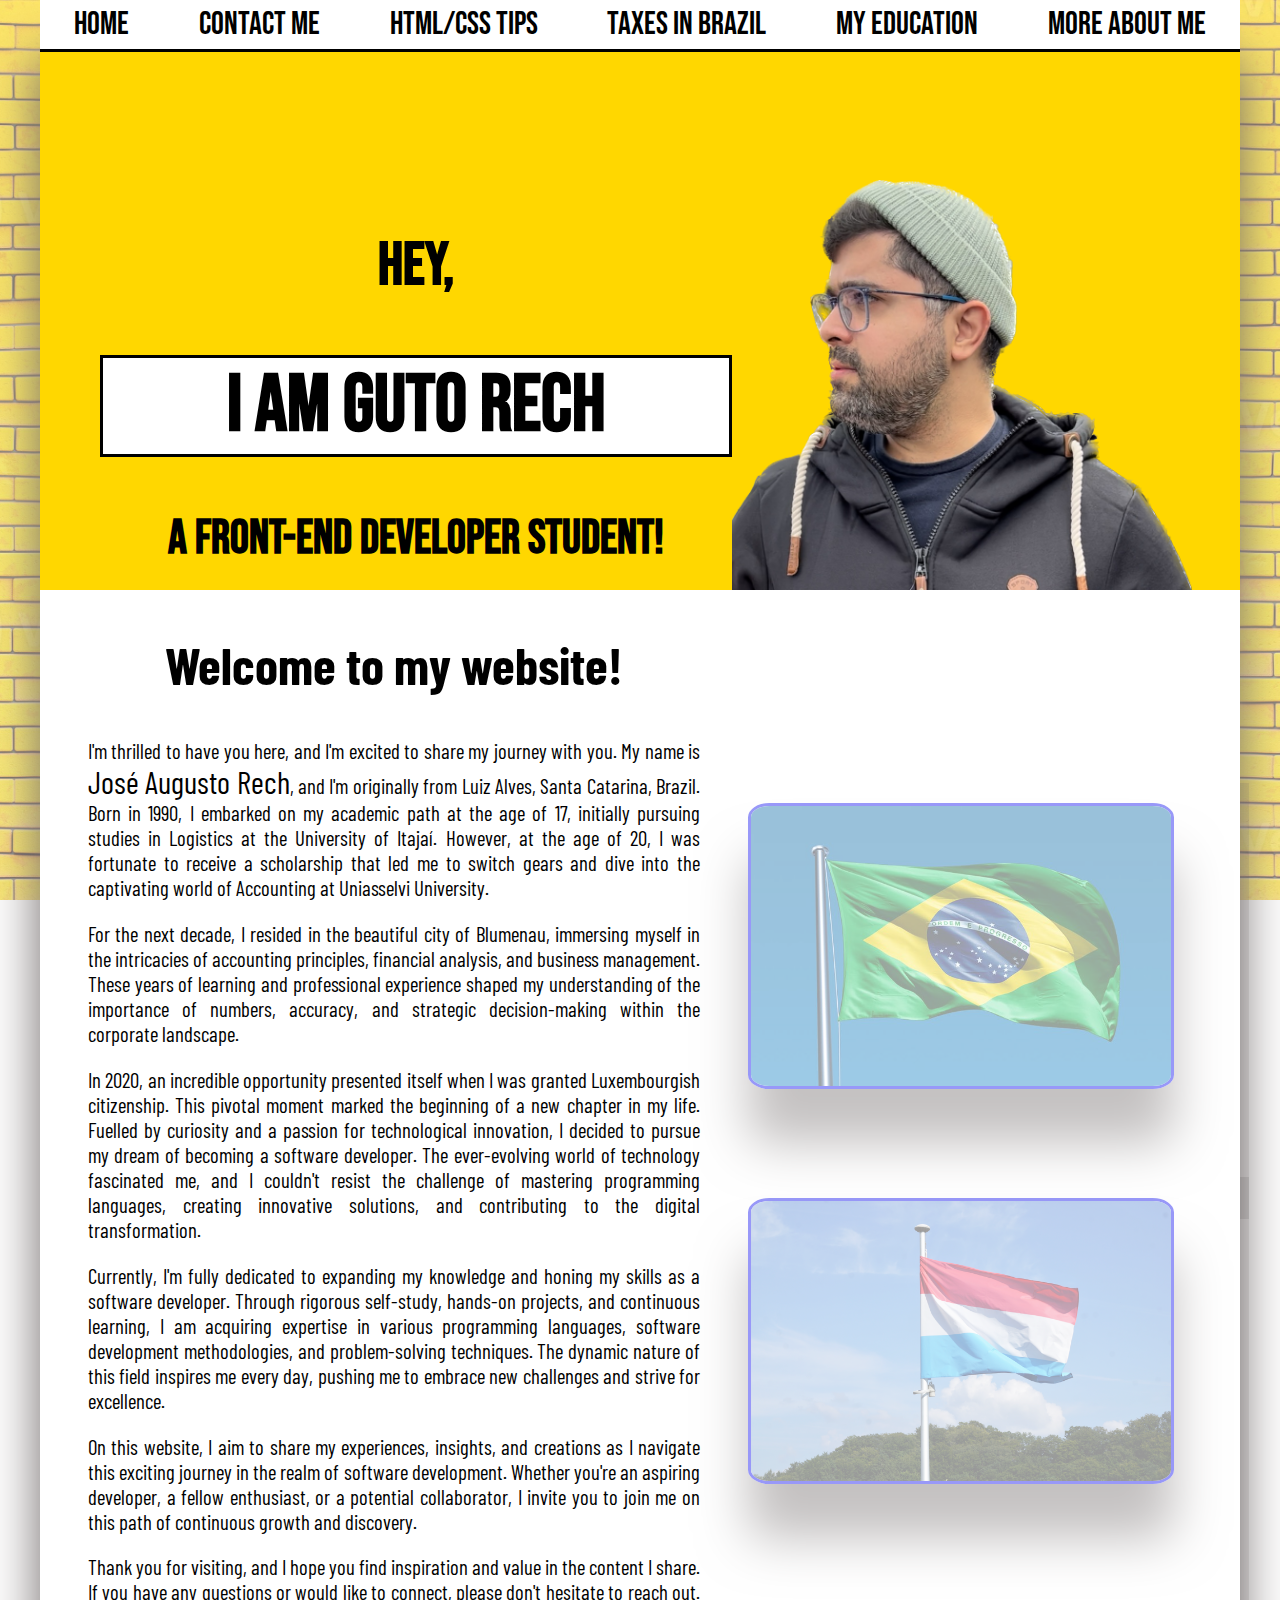
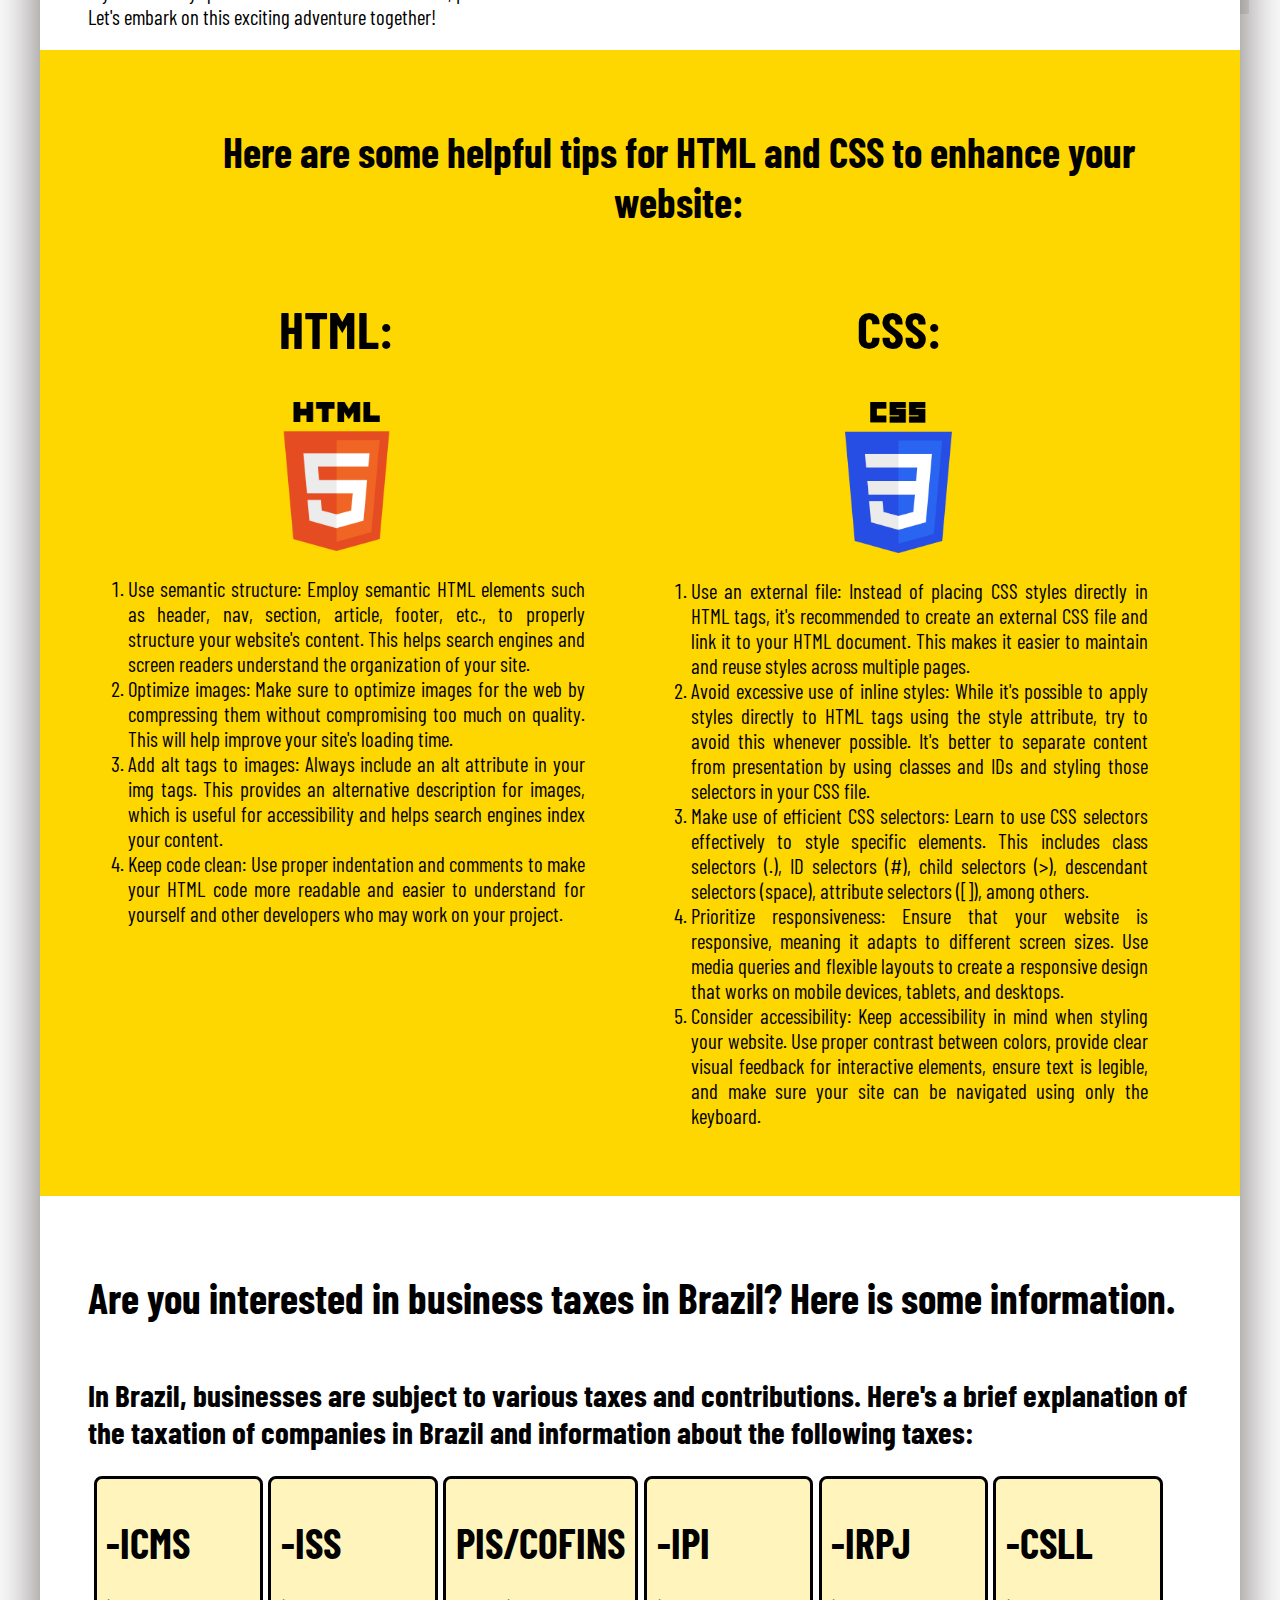
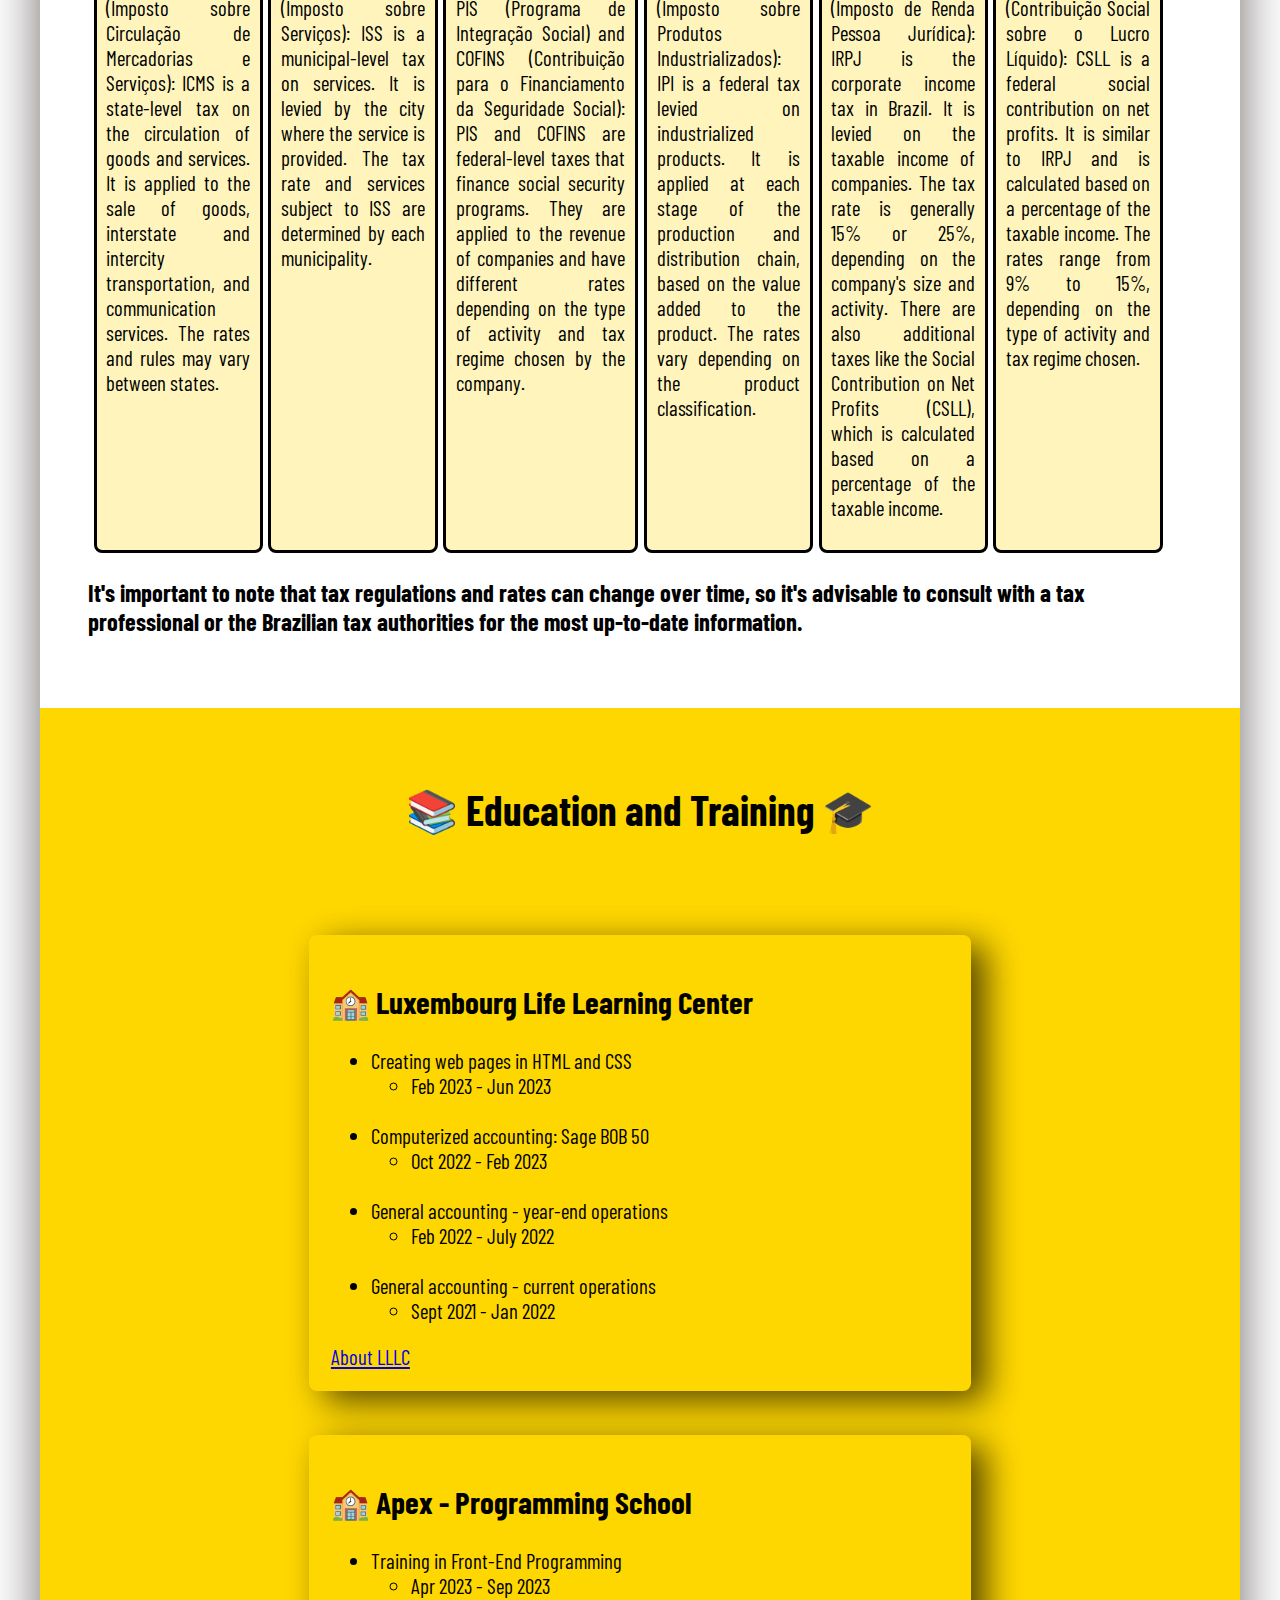
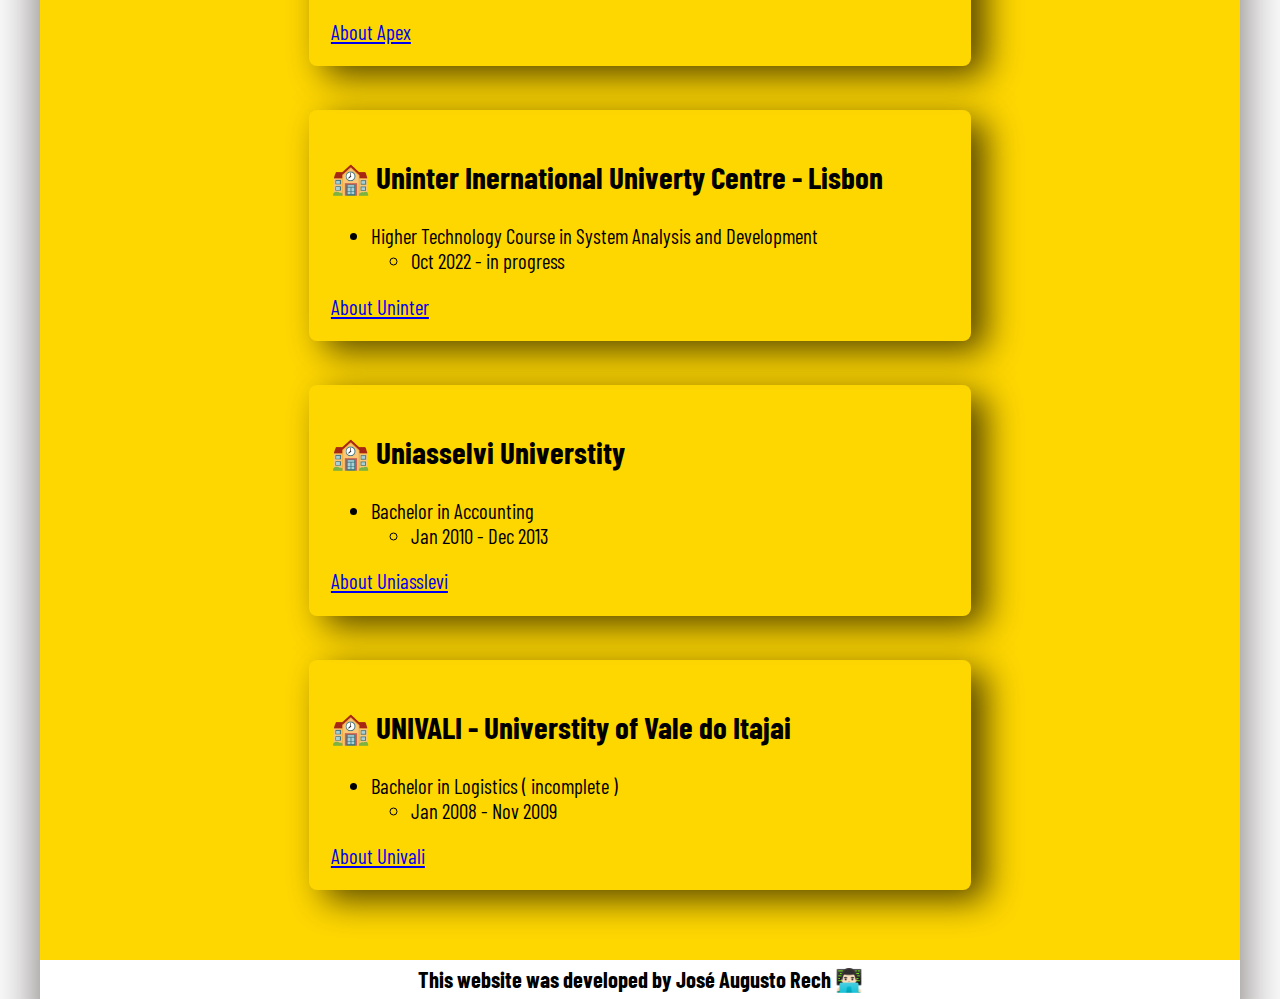
<file: index.html>
<!DOCTYPE html>
<html lang="en">
<head>
    <meta charset="UTF-8">
    <meta http-equiv="X-UA-Compatible" content="IE=edge">
    <meta name="viewport" content="width=device-width, initial-scale=1.0">
    <title>Main Page</title>
    <link rel="stylesheet" href="style/style.css">



</head>
<body>

    <div class="allcontent">

        <nav>
            <a href="#top">home</a>
            <a href="contact.html">Contact me</a>
            <a href="#tips">HTML/CSS Tips</a>
            <a href="#cont">Taxes in Brazil</a>
            <a href="#edu">My Education</a>
            <a href="more.html">More about me</a>
        </nav>

        <header>

            <div id="#top"></div>

            <div class="name">
                <h2>Hey,</h2>
                <h1>I am Guto Rech</h1>
                <h3>A front-end developer student!</h3>
            </div>

            <div class="persimage">
                <img src="Images/Subject 2.png" alt="">
            </div>

            
        </header>

        <div class="aboutme">
            <div class="origem">
                    <h2>Welcome to my website!</h2>

                    <p>I'm thrilled to have you here, and I'm excited to share my journey with you. My name is <span style="font-size: 1.5em;">José Augusto Rech</span>, and I'm originally from Luiz Alves, Santa Catarina, Brazil. Born in 1990, I embarked on my academic path at the age of 17, initially pursuing studies in Logistics at the University of Itajaí. However, at the age of 20, I was fortunate to receive a scholarship that led me to switch gears and dive into the captivating world of Accounting at Uniasselvi University.</p>
                    
                    <p>For the next decade, I resided in the beautiful city of Blumenau, immersing myself in the intricacies of accounting principles, financial analysis, and business management. These years of learning and professional experience shaped my understanding of the importance of numbers, accuracy, and strategic decision-making within the corporate landscape.</p>
                    
                    <p>In 2020, an incredible opportunity presented itself when I was granted Luxembourgish citizenship. This pivotal moment marked the beginning of a new chapter in my life. Fuelled by curiosity and a passion for technological innovation, I decided to pursue my dream of becoming a software developer. The ever-evolving world of technology fascinated me, and I couldn't resist the challenge of mastering programming languages, creating innovative solutions, and contributing to the digital transformation.</p>
                    
                    <p>Currently, I'm fully dedicated to expanding my knowledge and honing my skills as a software developer. Through rigorous self-study, hands-on projects, and continuous learning, I am acquiring expertise in various programming languages, software development methodologies, and problem-solving techniques. The dynamic nature of this field inspires me every day, pushing me to embrace new challenges and strive for excellence.</p>
                    
                    <p>On this website, I aim to share my experiences, insights, and creations as I navigate this exciting journey in the realm of software development. Whether you're an aspiring developer, a fellow enthusiast, or a potential collaborator, I invite you to join me on this path of continuous growth and discovery.</p>
                    
                    <p>Thank you for visiting, and I hope you find inspiration and value in the content I share. If you have any questions or would like to connect, please don't hesitate to reach out. Let's embark on this exciting adventure together!</p>


            </div>


            <div class="flags">
                <div class="brazil">
                    <a href="https://en.wikipedia.org/wiki/Brazil" target="_blank"><img src="Images/brazilflag.jpeg" alt="brazil flag"></a>
                </div>
                <div class="luxembourg">
                    <a href="https://fr.wikipedia.org/wiki/Luxembourg" target="_blank"><img src="Images/luxembourgflag.jpeg" alt="luxembourg flag"></a>
                </div>

            </div>

        <div class="tips" id="tips">
            <h1>Here are some helpful tips for HTML and CSS to enhance your website:</h1>
            <div class="html">
                <h2>HTML:</h2>
                <img src="Images/html5.png" alt="">

                <ol>
                    <li>Use semantic structure: Employ semantic HTML elements such as header, nav, section, article, footer, etc., to properly structure your website's content. This helps search engines and screen readers understand the organization of your site.</li>
                    <li>Optimize images: Make sure to optimize images for the web by compressing them without compromising too much on quality. This will help improve your site's loading time.</li>
                    <li>Add alt tags to images: Always include an alt attribute in your img tags. This provides an alternative description for images, which is useful for accessibility and helps search engines index your content.</li>
                    <li>Keep code clean: Use proper indentation and comments to make your HTML code more readable and easier to understand for yourself and other developers who may work on your project.</li>
                </ol>
            </div>

            <div class="css">
                <h2>CSS:</h2>
                <img src="Images/css3.png" alt="">

                <ol>
                    <li>Use an external file: Instead of placing CSS styles directly in HTML tags, it's recommended to create an external CSS file and link it to your HTML document. This makes it easier to maintain and reuse styles across multiple pages.</li>
                    <li>Avoid excessive use of inline styles: While it's possible to apply styles directly to HTML tags using the style attribute, try to avoid this whenever possible. It's better to separate content from presentation by using classes and IDs and styling those selectors in your CSS file.</li>
                    <li>Make use of efficient CSS selectors: Learn to use CSS selectors effectively to style specific elements. This includes class selectors (.), ID selectors (#), child selectors (>), descendant selectors (space), attribute selectors ([]), among others.</li>
                    <li>Prioritize responsiveness: Ensure that your website is responsive, meaning it adapts to different screen sizes. Use media queries and flexible layouts to create a responsive design that works on mobile devices, tablets, and desktops.</li>
                    <li>Consider accessibility: Keep accessibility in mind when styling your website. Use proper contrast between colors, provide clear visual feedback for interactive elements, ensure text is legible, and make sure your site can be navigated using only the keyboard.</li>
                </ol>
            </div>

            </div>
            
        </div>

        <div class="cont" id="cont">
            <h1>Are you interested in business taxes in Brazil? Here is some information.</h1>
            <h2>In Brazil, businesses are subject to various taxes and contributions. Here's a brief explanation of the taxation of companies in Brazil and information about the following taxes:</h2>

            <div class="icms">
                <h1>-ICMS</h1>
                <p>(Imposto sobre Circulação de Mercadorias e Serviços): ICMS is a state-level tax on the circulation of goods and services. It is applied to the sale of goods, interstate and intercity transportation, and communication services. The rates and rules may vary between states.</p>
            </div>

            <div class="iss">
                <h1>-ISS</h1>
                <p>(Imposto sobre Serviços): ISS is a municipal-level tax on services. It is levied by the city where the service is provided. The tax rate and services subject to ISS are determined by each municipality.</p>
            </div>

            <div class="piscofins">
                <h1>PIS/COFINS</h1>
                <p>PIS (Programa de Integração Social) and COFINS (Contribuição para o Financiamento da Seguridade Social): PIS and COFINS are federal-level taxes that finance social security programs. They are applied to the revenue of companies and have different rates depending on the type of activity and tax regime chosen by the company.</p>
            </div>

            <div class="ipi">
                <h1>-IPI</h1>
                <p>(Imposto sobre Produtos Industrializados): IPI is a federal tax levied on industrialized products. It is applied at each stage of the production and distribution chain, based on the value added to the product. The rates vary depending on the product classification.
                </p>
            </div>

            <div class="irpj">
                <h1>-IRPJ</h1>
                <p>(Imposto de Renda Pessoa Jurídica): IRPJ is the corporate income tax in Brazil. It is levied on the taxable income of companies. The tax rate is generally 15% or 25%, depending on the company's size and activity. There are also additional taxes like the Social Contribution on Net Profits (CSLL), which is calculated based on a percentage of the taxable income.</p>
            </div>

            <div class="csll">
                <h1>-CSLL</h1>
                <p>(Contribuição Social sobre o Lucro Líquido): CSLL is a federal social contribution on net profits. It is similar to IRPJ and is calculated based on a percentage of the taxable income. The rates range from 9% to 15%, depending on the type of activity and tax regime chosen.</p>
            </div>

            <h3>It's important to note that tax regulations and rates can change over time, so it's advisable to consult with a tax professional or the Brazilian tax authorities for the most up-to-date information.</h3>

            <!-- <h3>Contact me by <a href="mailto:gutorech90@gmail.com">clicking here</a> if you want to know more about taxation in Brazil. </h3> <br> -->


        </div>

        <div class="education" id="edu"> 

            <h1> 📚 Education and Training 🎓</h1>

            <div class="lllc">
                <h2>🏫 Luxembourg Life Learning Center</h2>
                <ul>
                    <li>Creating web pages in HTML and CSS</li>
                    <ul>
                        <li>Feb 2023 - Jun 2023</li> <br>
                    </ul>  
                    <li>Computerized accounting: Sage BOB 50</li>
                    <ul>
                        <li>Oct 2022 - Feb 2023</li> <br>
                    </ul>  
                    <li>General accounting - year-end operations</li>
                    <ul>
                        <li>Feb 2022 - July 2022</li> <br>
                    </ul> 
                    <li>General accounting - current operations</li>
                    <ul>
                        <li>Sept 2021 - Jan 2022</li>
                    </ul> 
                </ul>

            <a href="https://www.csl.lu/fr/lllc/" target="_blank">About LLLC</a>
                
            </div>

            <div class="apex">
                <h2>🏫 Apex - Programming School</h2>
                    <ul>
                        <li>Training in Front-End Programming</li>
                        <ul>
                            <li>Apr 2023 - Sep 2023</li>
                        </ul>
                    </ul>

            <a href="https://apexensino.com.br/" target="_blank">About Apex</a>
            </div>

            <div class="uninter">
                <h2>🏫 Uninter Inernational Univerty Centre - Lisbon</h2>
                    <ul>
                        <li>Higher Technology Course in System Analysis and Development</li>
                        <ul>
                            <li>Oct 2022 - in progress</li>
                        </ul>
                    </ul>

            <a href="https://unintereuropa.com/graduacao-ead/" target="_blank">About Uninter</a>
            </div>

            <div class="uniasselvi">
                <h2>🏫 Uniasselvi Universtity</h2>
                <ul>
                    <li>Bachelor in Accounting</li>
                    <ul>
                        <li>Jan 2010 - Dec 2013</li>
                    </ul>
                </ul>

                <a href="https://portal.uniasselvi.com.br/" target="_blank">About Uniasslevi</a>
            </div>

            <div class="univali">
                <h2>🏫 UNIVALI - Universtity of Vale do Itajai</h2>
                <ul>
                    <li>Bachelor in Logistics ( incomplete )</li>
                    <ul>
                        <li>Jan 2008 - Nov 2009</li>
                    </ul>
                </ul>

            <a href="https://www.univali.br/" target="_blank">About Univali</a>

            
            </div>

        </div>

        <footer>
            <h3>This website was developed by José Augusto Rech 👨🏻‍💻</h3>
        </footer>





    </div>
    
</body>
</html>
</file>
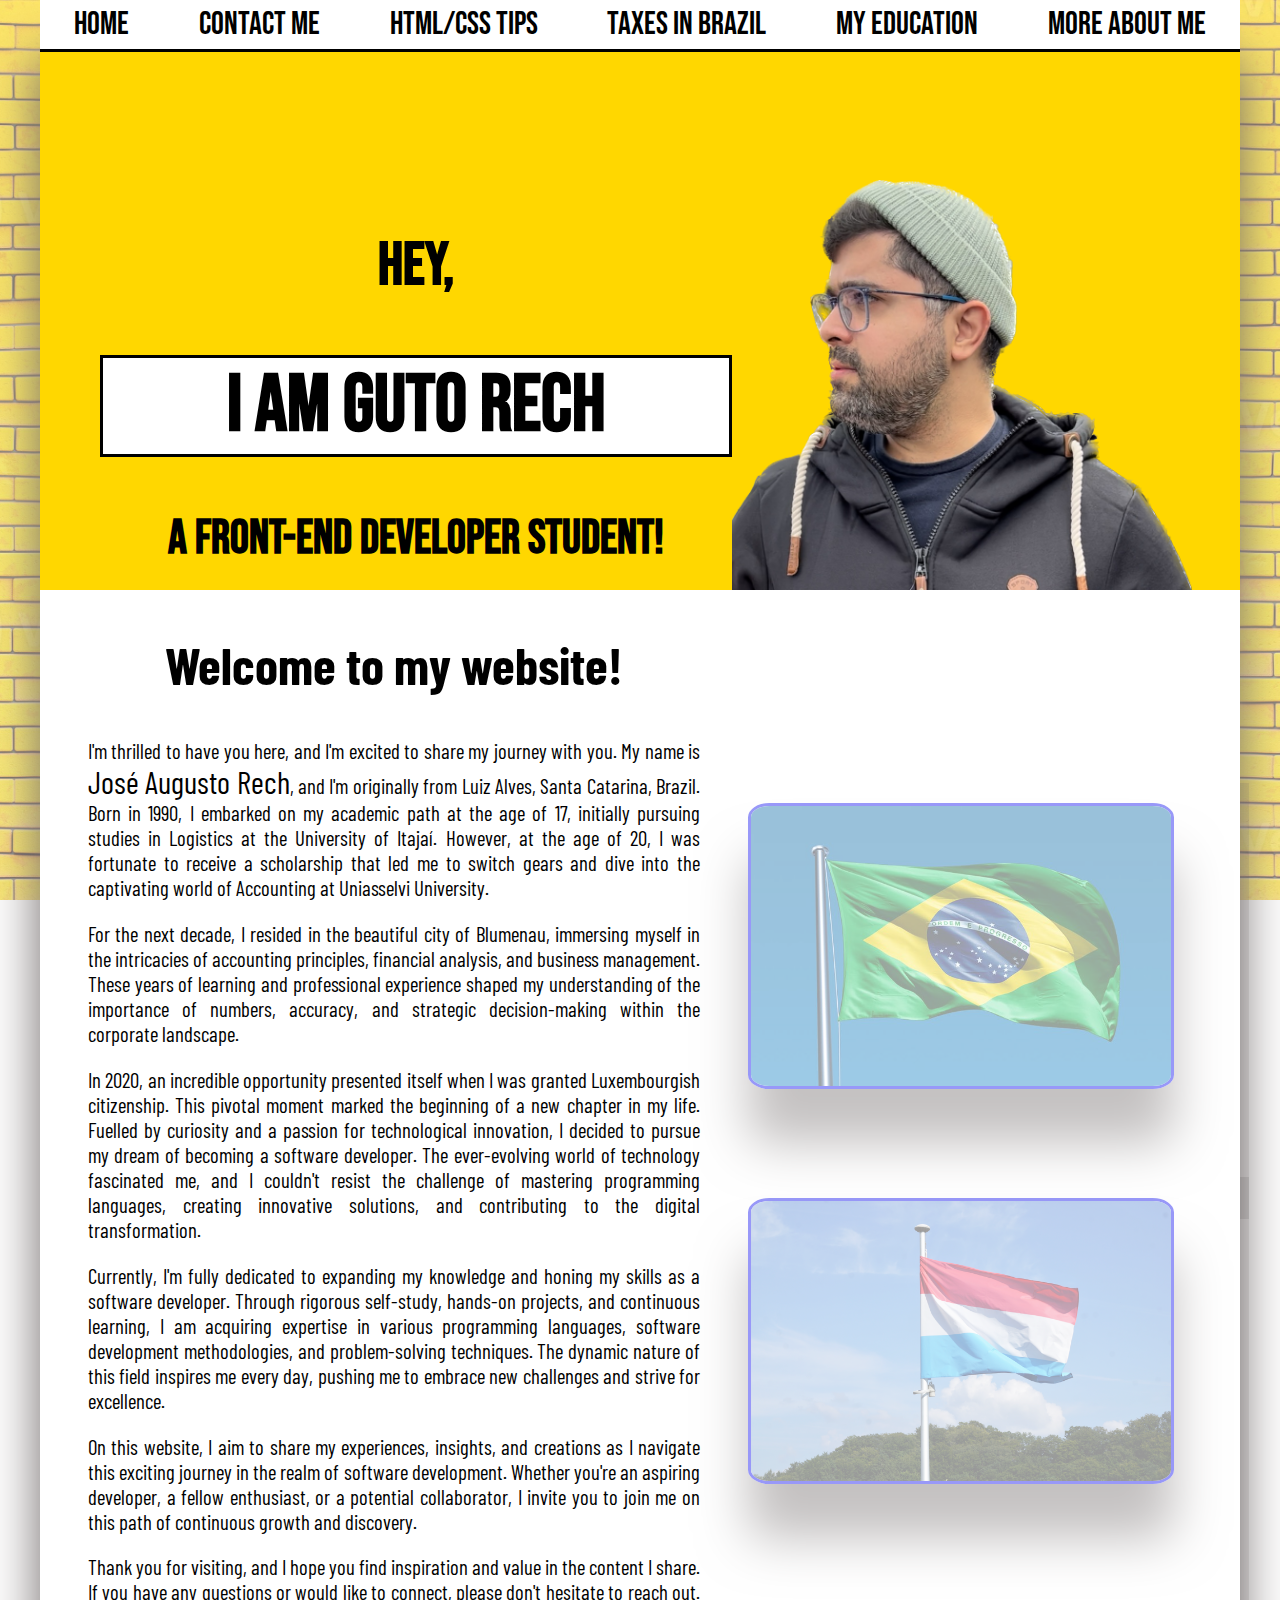
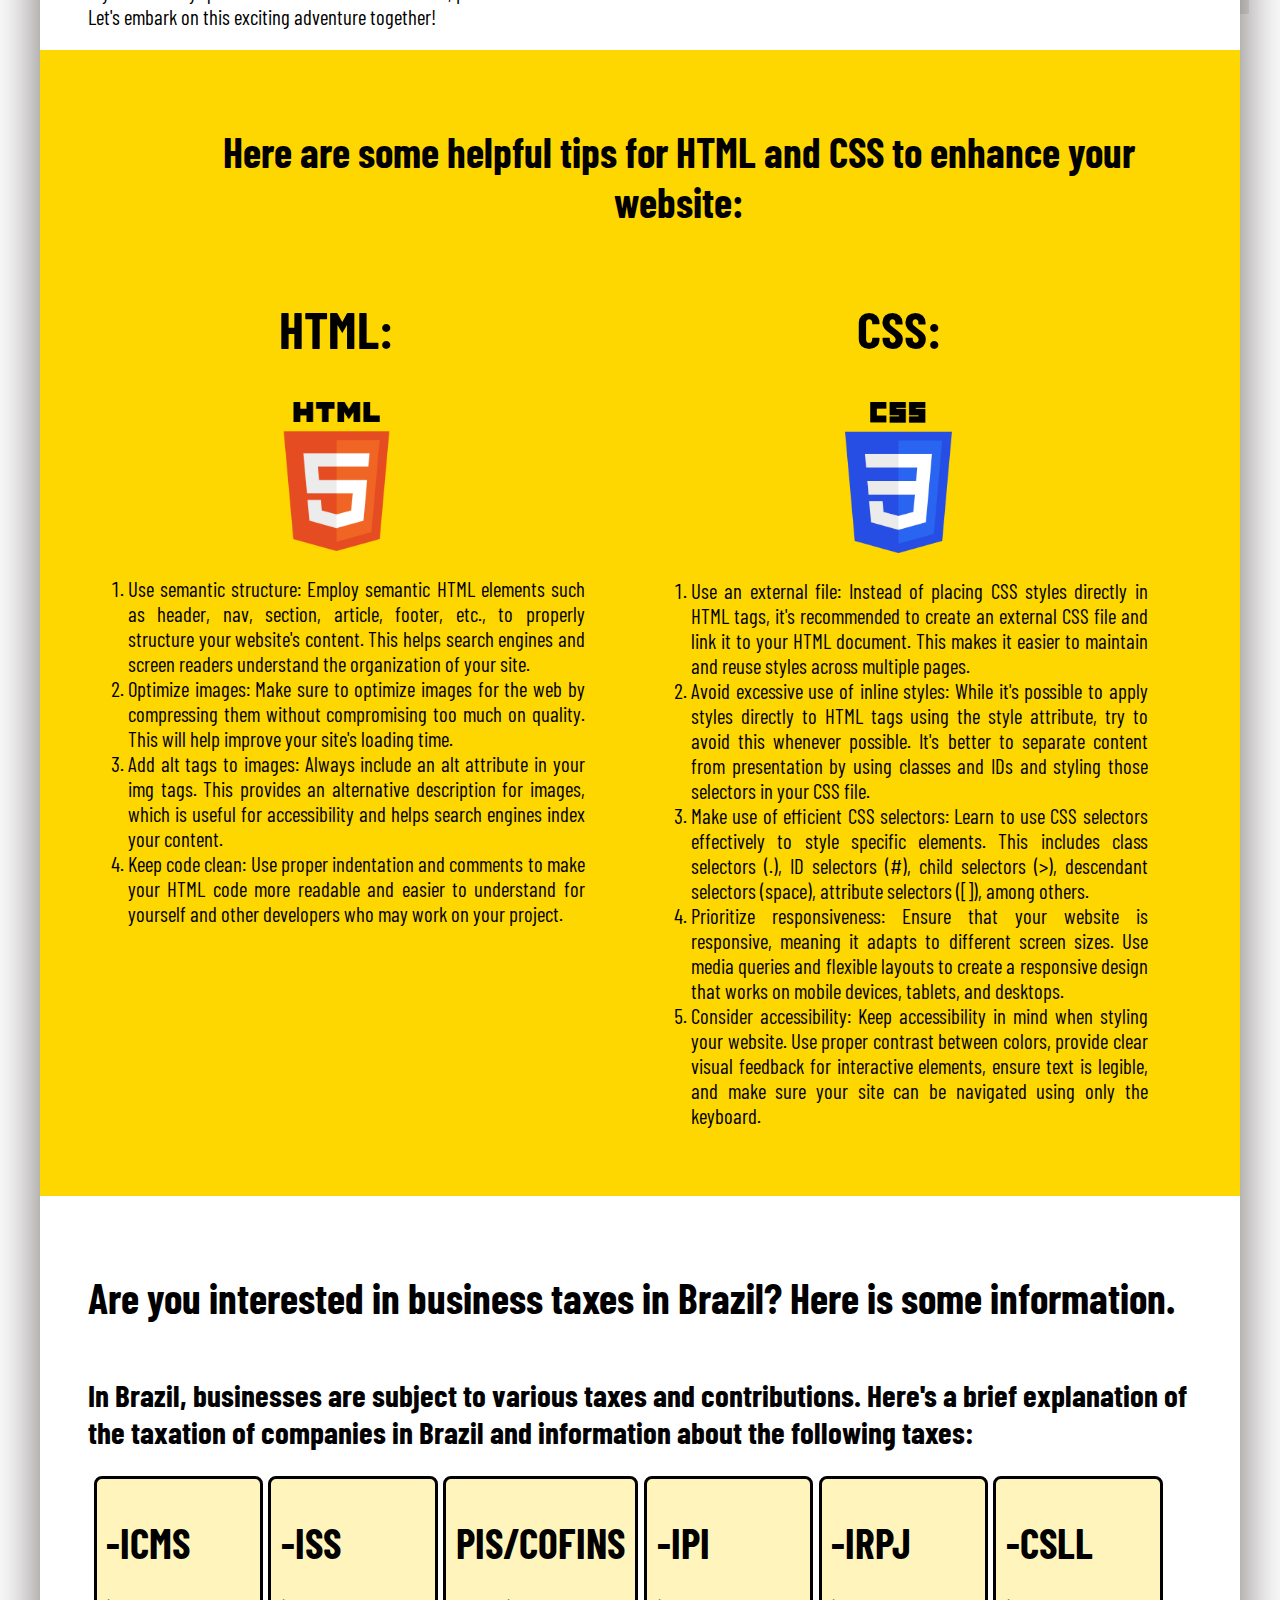
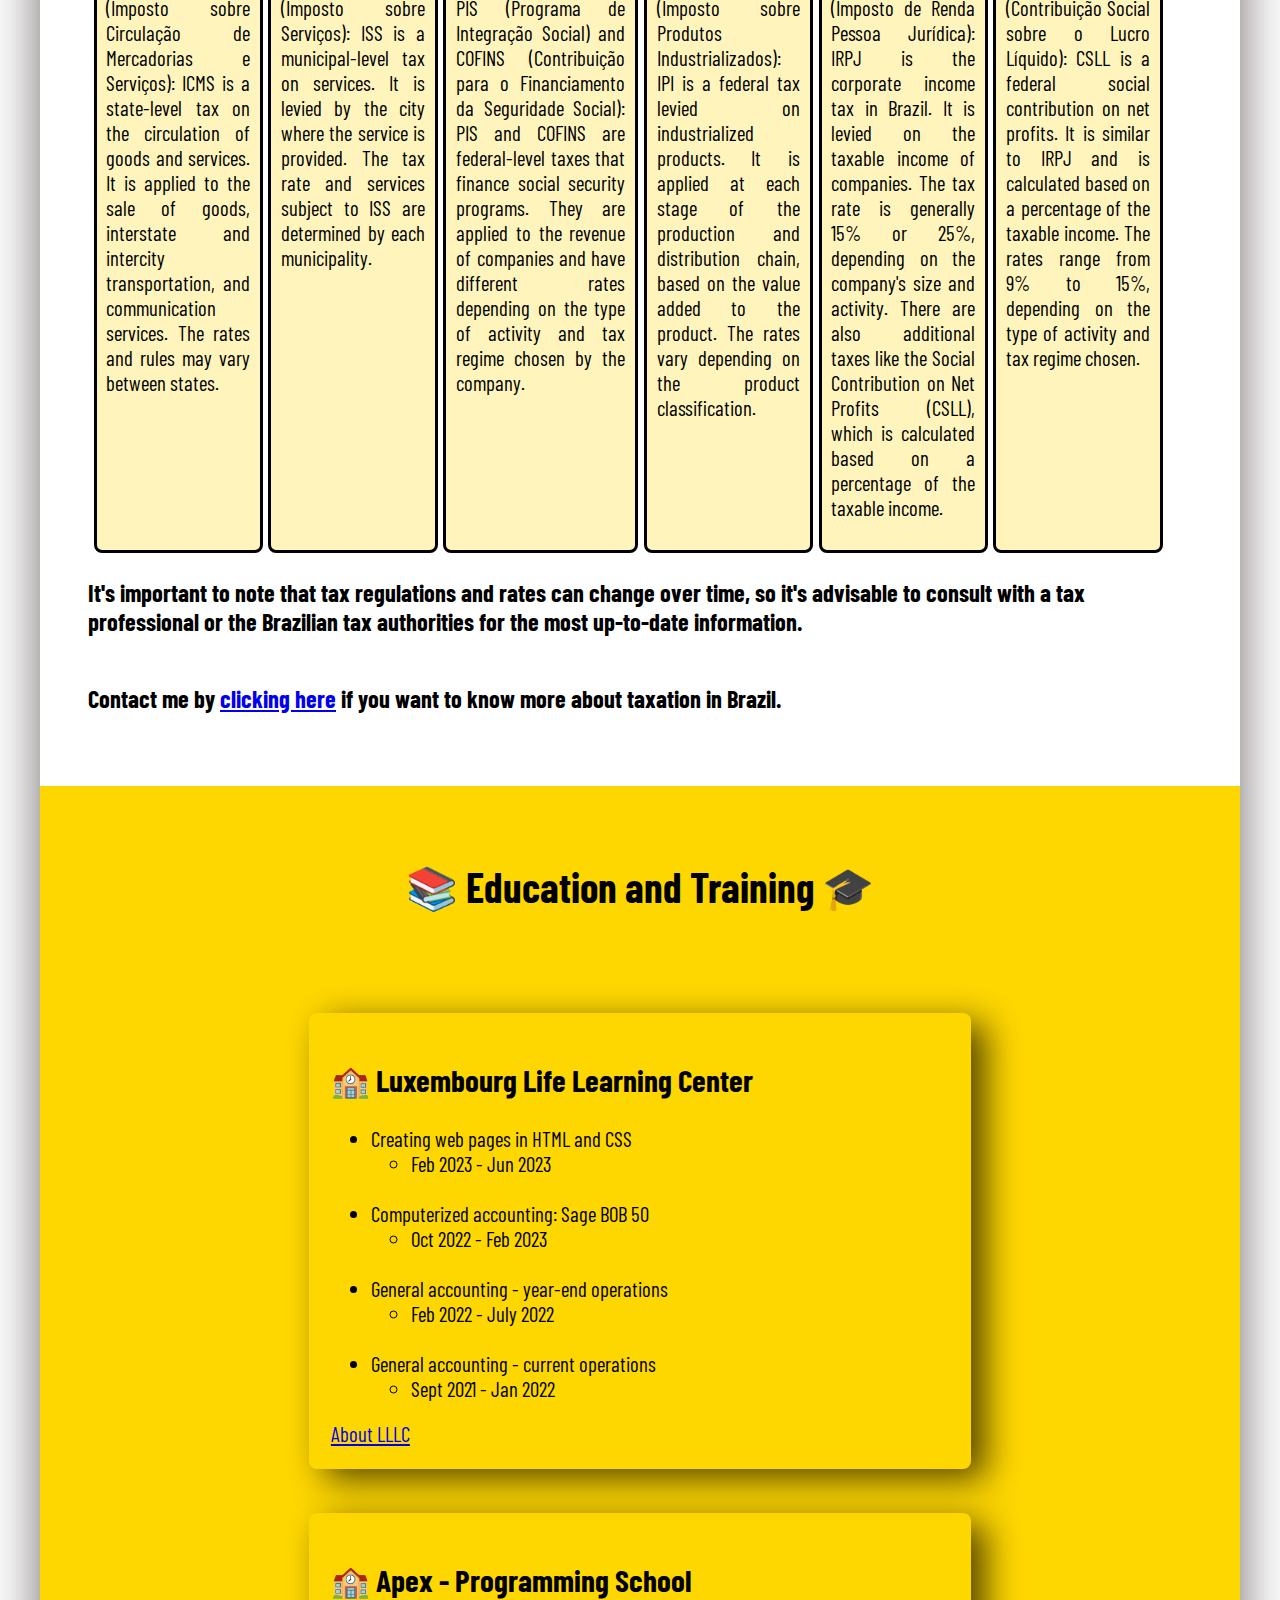
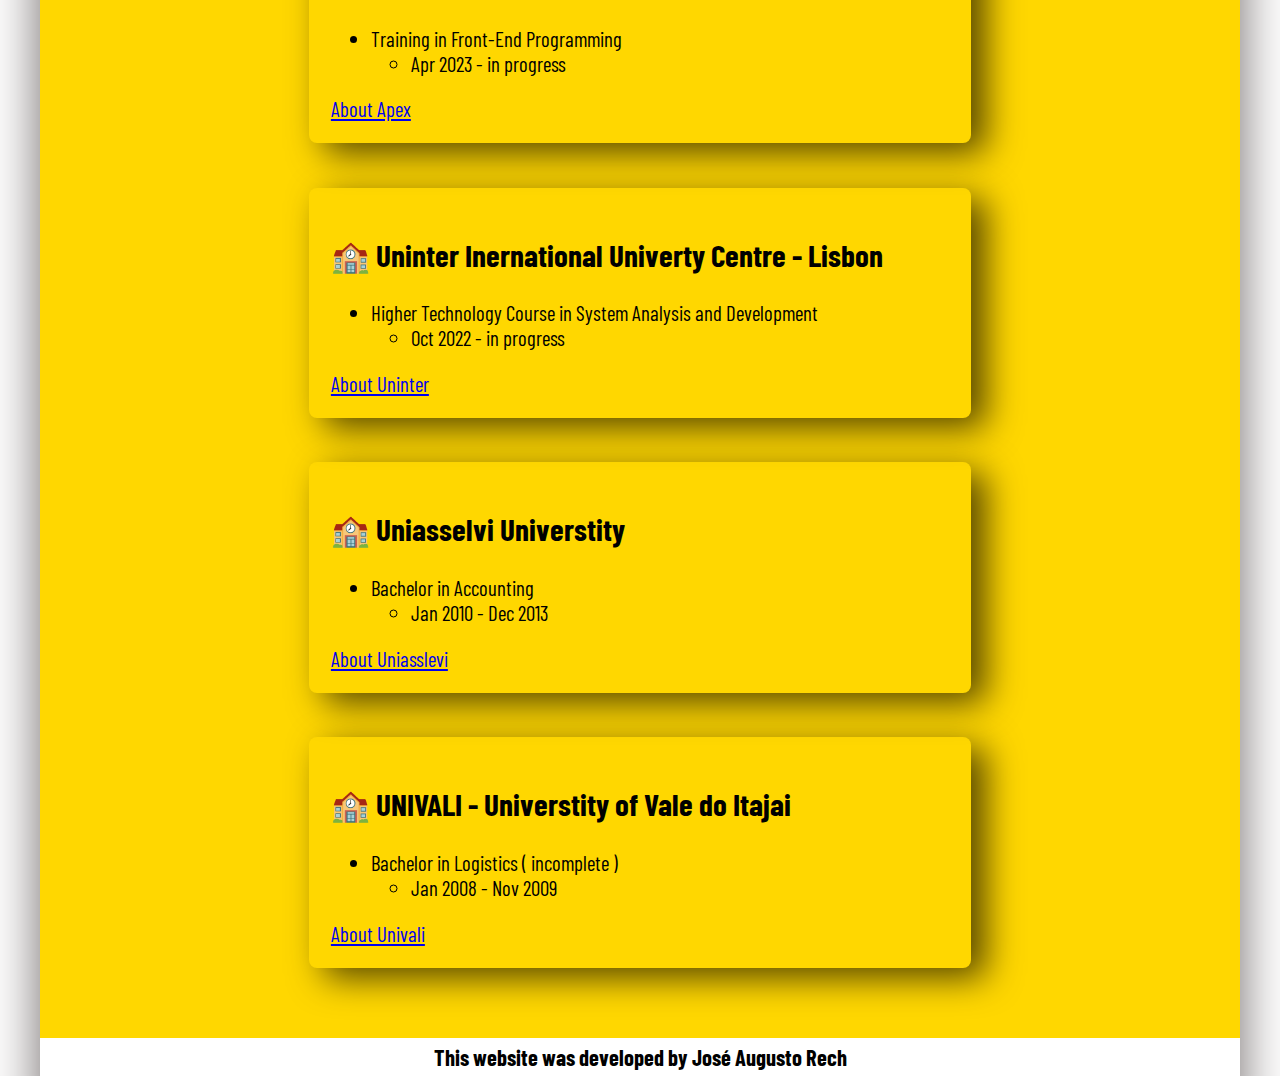
<file: Portfolio-project/index.html>
<!DOCTYPE html>
<html lang="en">
<head>
    <meta charset="UTF-8">
    <meta http-equiv="X-UA-Compatible" content="IE=edge">
    <meta name="viewport" content="width=device-width, initial-scale=1.0">
    <title>Main Page</title>
    <link rel="stylesheet" href="style/style.css">



</head>
<body>

    <div class="allcontent">

        <nav>
            <a href="#top">home</a>
            <a href="contact.html">Contact me</a>
            <a href="#tips">HTML/CSS Tips</a>
            <a href="#cont">Taxes in Brazil</a>
            <a href="#edu">My Education</a>
            <a href="more.html">More about me</a>
        </nav>

        <header>

            <div id="#top"></div>

            <div class="name">
                <h2>Hey,</h2>
                <h1>I am Guto Rech</h1>
                <h3>A front-end developer student!</h3>
            </div>

            <div class="persimage">
                <img src="Images/Subject 2.png" alt="">
            </div>

            
        </header>

        <div class="aboutme">
            <div class="origem">
                    <h2>Welcome to my website!</h2>

                    <p>I'm thrilled to have you here, and I'm excited to share my journey with you. My name is <span style="font-size: 1.5em;">José Augusto Rech</span>, and I'm originally from Luiz Alves, Santa Catarina, Brazil. Born in 1990, I embarked on my academic path at the age of 17, initially pursuing studies in Logistics at the University of Itajaí. However, at the age of 20, I was fortunate to receive a scholarship that led me to switch gears and dive into the captivating world of Accounting at Uniasselvi University.</p>
                    
                    <p>For the next decade, I resided in the beautiful city of Blumenau, immersing myself in the intricacies of accounting principles, financial analysis, and business management. These years of learning and professional experience shaped my understanding of the importance of numbers, accuracy, and strategic decision-making within the corporate landscape.</p>
                    
                    <p>In 2020, an incredible opportunity presented itself when I was granted Luxembourgish citizenship. This pivotal moment marked the beginning of a new chapter in my life. Fuelled by curiosity and a passion for technological innovation, I decided to pursue my dream of becoming a software developer. The ever-evolving world of technology fascinated me, and I couldn't resist the challenge of mastering programming languages, creating innovative solutions, and contributing to the digital transformation.</p>
                    
                    <p>Currently, I'm fully dedicated to expanding my knowledge and honing my skills as a software developer. Through rigorous self-study, hands-on projects, and continuous learning, I am acquiring expertise in various programming languages, software development methodologies, and problem-solving techniques. The dynamic nature of this field inspires me every day, pushing me to embrace new challenges and strive for excellence.</p>
                    
                    <p>On this website, I aim to share my experiences, insights, and creations as I navigate this exciting journey in the realm of software development. Whether you're an aspiring developer, a fellow enthusiast, or a potential collaborator, I invite you to join me on this path of continuous growth and discovery.</p>
                    
                    <p>Thank you for visiting, and I hope you find inspiration and value in the content I share. If you have any questions or would like to connect, please don't hesitate to reach out. Let's embark on this exciting adventure together!</p>


            </div>


            <div class="flags">
                <div class="brazil">
                    <a href="https://en.wikipedia.org/wiki/Brazil" target="_blank"><img src="Images/brazilflag.jpeg" alt="brazil flag"></a>
                </div>
                <div class="luxembourg">
                    <a href="https://fr.wikipedia.org/wiki/Luxembourg" target="_blank"><img src="Images/luxembourgflag.jpeg" alt="luxembourg flag"></a>
                </div>

            </div>

        <div class="tips" id="tips">
            <h1>Here are some helpful tips for HTML and CSS to enhance your website:</h1>
            <div class="html">
                <h2>HTML:</h2>
                <img src="Images/html5.png" alt="">

                <ol>
                    <li>Use semantic structure: Employ semantic HTML elements such as header, nav, section, article, footer, etc., to properly structure your website's content. This helps search engines and screen readers understand the organization of your site.</li>
                    <li>Optimize images: Make sure to optimize images for the web by compressing them without compromising too much on quality. This will help improve your site's loading time.</li>
                    <li>Add alt tags to images: Always include an alt attribute in your img tags. This provides an alternative description for images, which is useful for accessibility and helps search engines index your content.</li>
                    <li>Keep code clean: Use proper indentation and comments to make your HTML code more readable and easier to understand for yourself and other developers who may work on your project.</li>
                </ol>
            </div>

            <div class="css">
                <h2>CSS:</h2>
                <img src="Images/css3.png" alt="">

                <ol>
                    <li>Use an external file: Instead of placing CSS styles directly in HTML tags, it's recommended to create an external CSS file and link it to your HTML document. This makes it easier to maintain and reuse styles across multiple pages.</li>
                    <li>Avoid excessive use of inline styles: While it's possible to apply styles directly to HTML tags using the style attribute, try to avoid this whenever possible. It's better to separate content from presentation by using classes and IDs and styling those selectors in your CSS file.</li>
                    <li>Make use of efficient CSS selectors: Learn to use CSS selectors effectively to style specific elements. This includes class selectors (.), ID selectors (#), child selectors (>), descendant selectors (space), attribute selectors ([]), among others.</li>
                    <li>Prioritize responsiveness: Ensure that your website is responsive, meaning it adapts to different screen sizes. Use media queries and flexible layouts to create a responsive design that works on mobile devices, tablets, and desktops.</li>
                    <li>Consider accessibility: Keep accessibility in mind when styling your website. Use proper contrast between colors, provide clear visual feedback for interactive elements, ensure text is legible, and make sure your site can be navigated using only the keyboard.</li>
                </ol>
            </div>

            </div>
            
        </div>

        <div class="cont" id="cont">
            <h1>Are you interested in business taxes in Brazil? Here is some information.</h1>
            <h2>In Brazil, businesses are subject to various taxes and contributions. Here's a brief explanation of the taxation of companies in Brazil and information about the following taxes:</h2>

            <div class="icms">
                <h1>-ICMS</h1>
                <p>(Imposto sobre Circulação de Mercadorias e Serviços): ICMS is a state-level tax on the circulation of goods and services. It is applied to the sale of goods, interstate and intercity transportation, and communication services. The rates and rules may vary between states.</p>
            </div>

            <div class="iss">
                <h1>-ISS</h1>
                <p>(Imposto sobre Serviços): ISS is a municipal-level tax on services. It is levied by the city where the service is provided. The tax rate and services subject to ISS are determined by each municipality.</p>
            </div>

            <div class="piscofins">
                <h1>PIS/COFINS</h1>
                <p>PIS (Programa de Integração Social) and COFINS (Contribuição para o Financiamento da Seguridade Social): PIS and COFINS are federal-level taxes that finance social security programs. They are applied to the revenue of companies and have different rates depending on the type of activity and tax regime chosen by the company.</p>
            </div>

            <div class="ipi">
                <h1>-IPI</h1>
                <p>(Imposto sobre Produtos Industrializados): IPI is a federal tax levied on industrialized products. It is applied at each stage of the production and distribution chain, based on the value added to the product. The rates vary depending on the product classification.
                </p>
            </div>

            <div class="irpj">
                <h1>-IRPJ</h1>
                <p>(Imposto de Renda Pessoa Jurídica): IRPJ is the corporate income tax in Brazil. It is levied on the taxable income of companies. The tax rate is generally 15% or 25%, depending on the company's size and activity. There are also additional taxes like the Social Contribution on Net Profits (CSLL), which is calculated based on a percentage of the taxable income.</p>
            </div>

            <div class="csll">
                <h1>-CSLL</h1>
                <p>(Contribuição Social sobre o Lucro Líquido): CSLL is a federal social contribution on net profits. It is similar to IRPJ and is calculated based on a percentage of the taxable income. The rates range from 9% to 15%, depending on the type of activity and tax regime chosen.</p>
            </div>

            <h3>It's important to note that tax regulations and rates can change over time, so it's advisable to consult with a tax professional or the Brazilian tax authorities for the most up-to-date information.</h3>

            <h3>Contact me by <a href="mailto: gutorech90@gmail.com">clicking here</a> if you want to know more about taxation in Brazil. </h3> <br>


        </div>

        <div class="education" id="edu"> 

            <h1> 📚 Education and Training 🎓</h1>

            <div class="lllc">
                <h2>🏫 Luxembourg Life Learning Center</h2>
                <ul>
                    <li>Creating web pages in HTML and CSS</li>
                    <ul>
                        <li>Feb 2023 - Jun 2023</li> <br>
                    </ul>  
                    <li>Computerized accounting: Sage BOB 50</li>
                    <ul>
                        <li>Oct 2022 - Feb 2023</li> <br>
                    </ul>  
                    <li>General accounting - year-end operations</li>
                    <ul>
                        <li>Feb 2022 - July 2022</li> <br>
                    </ul> 
                    <li>General accounting - current operations</li>
                    <ul>
                        <li>Sept 2021 - Jan 2022</li>
                    </ul> 
                </ul>

            <a href="https://www.csl.lu/fr/lllc/" target="_blank">About LLLC</a>
                
            </div>

            <div class="apex">
                <h2>🏫 Apex - Programming School</h2>
                    <ul>
                        <li>Training in Front-End Programming</li>
                        <ul>
                            <li>Apr 2023 - in progress</li>
                        </ul>
                    </ul>

            <a href="https://apexensino.com.br/" target="_blank">About Apex</a>
            </div>

            <div class="uninter">
                <h2>🏫 Uninter Inernational Univerty Centre - Lisbon</h2>
                    <ul>
                        <li>Higher Technology Course in System Analysis and Development</li>
                        <ul>
                            <li>Oct 2022 - in progress</li>
                        </ul>
                    </ul>

            <a href="https://unintereuropa.com/graduacao-ead/" target="_blank">About Uninter</a>
            </div>

            <div class="uniasselvi">
                <h2>🏫 Uniasselvi Universtity</h2>
                <ul>
                    <li>Bachelor in Accounting</li>
                    <ul>
                        <li>Jan 2010 - Dec 2013</li>
                    </ul>
                </ul>

                <a href="https://portal.uniasselvi.com.br/" target="_blank">About Uniasslevi</a>
            </div>

            <div class="univali">
                <h2>🏫 UNIVALI - Universtity of Vale do Itajai</h2>
                <ul>
                    <li>Bachelor in Logistics ( incomplete )</li>
                    <ul>
                        <li>Jan 2008 - Nov 2009</li>
                    </ul>
                </ul>

            <a href="https://www.univali.br/" target="_blank">About Univali</a>

            
            </div>

        </div>

        <footer>
            <h3>This website was developed by José Augusto Rech</h3>
        </footer>





    </div>
    
</body>
</html>
</file>
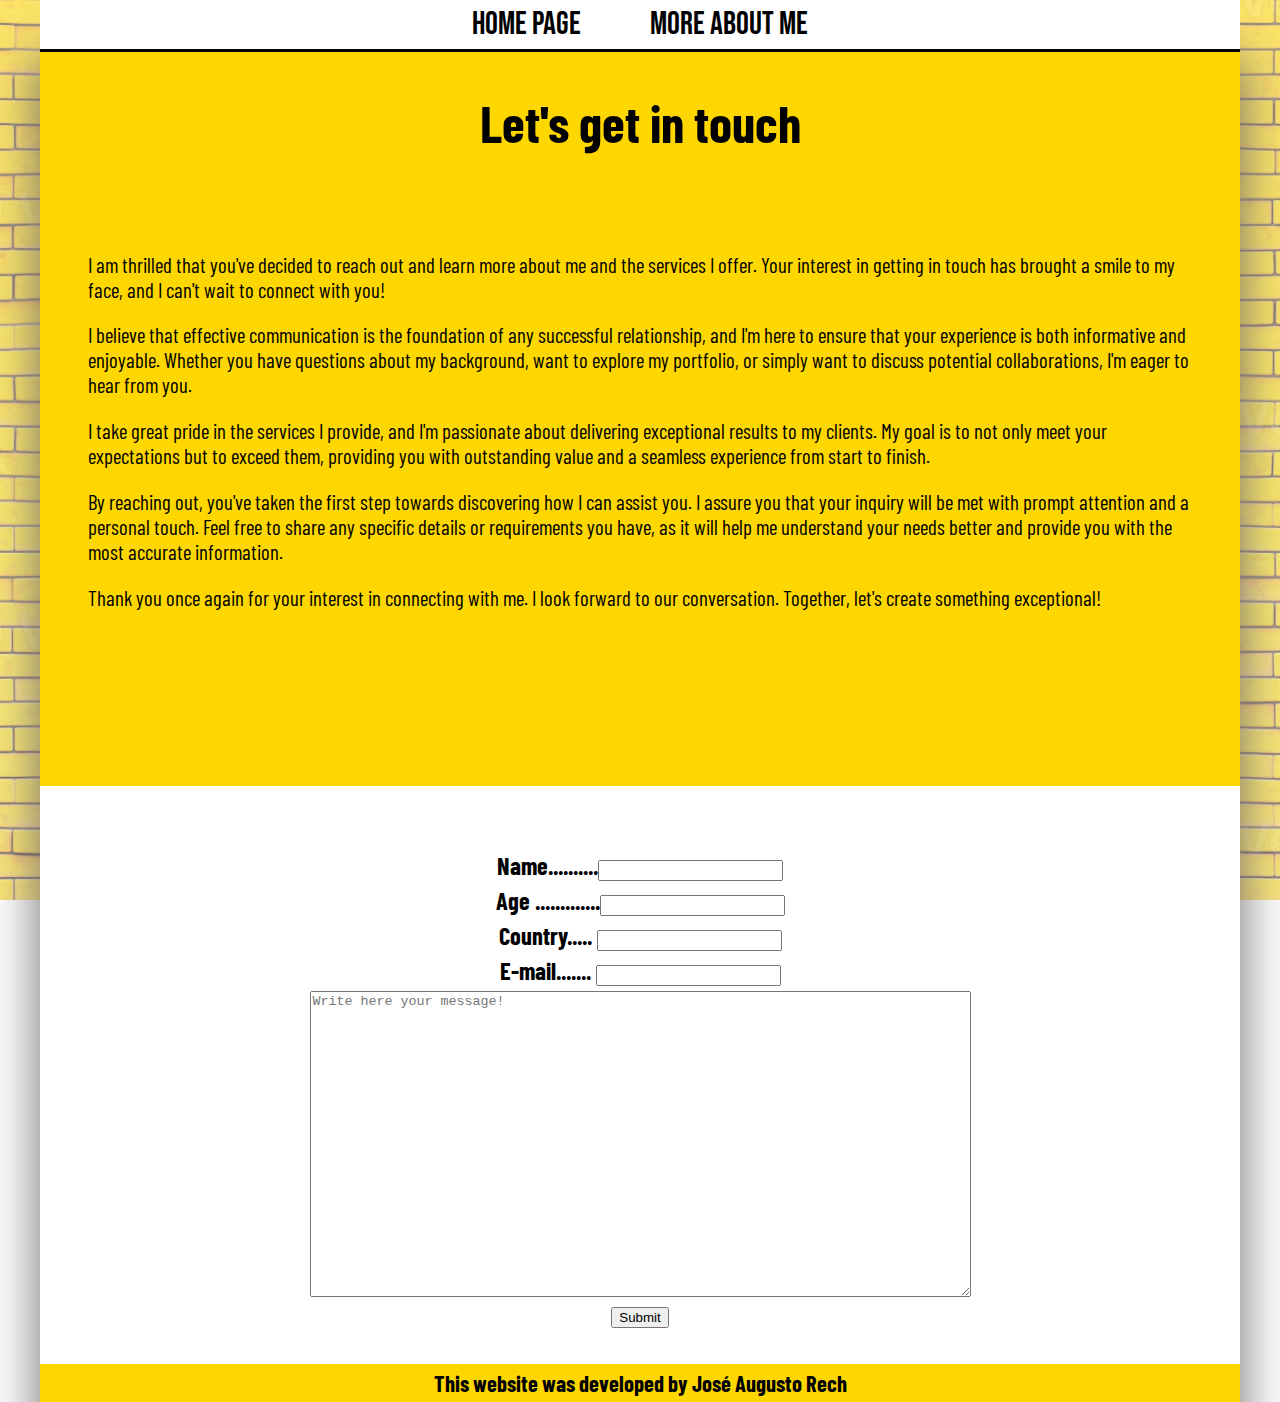
<file: contact.html>
<!DOCTYPE html>
<html lang="en">
<head>
    <meta charset="UTF-8">
    <meta http-equiv="X-UA-Compatible" content="IE=edge">
    <meta name="viewport" content="width=device-width, initial-scale=1.0">
    <title>Contact</title>
    <link rel="stylesheet" href="style/style.css">
</head>
<body>
    
    
    <div class="allcontent">

        <nav>
            <a href="index.html">Home page</a>
            <a href="more.html">More about me</a>
        </nav>

        <div class="contactform">

            <h2>Let's get in touch</h2>
        
            <p>I am thrilled that you've decided to reach out and learn more about me and the services I offer. Your interest in getting in touch has brought a smile to my face, and I can't wait to connect with you!</p>
            <p>I believe that effective communication is the foundation of any successful relationship, and I'm here to ensure that your experience is both informative and enjoyable. Whether you have questions about my background, want to explore my portfolio, or simply want to discuss potential collaborations, I'm eager to hear from you.</p>
            <p>I take great pride in the services I provide, and I'm passionate about delivering exceptional results to my clients. My goal is to not only meet your expectations but to exceed them, providing you with outstanding value and a seamless experience from start to finish.</p>
            <p>By reaching out, you've taken the first step towards discovering how I can assist you. I assure you that your inquiry will be met with prompt attention and a personal touch. Feel free to share any specific details or requirements you have, as it will help me understand your needs better and provide you with the most accurate information.</p>
            <p>Thank you once again for your interest in connecting with me. I look forward to our conversation. Together, let's create something exceptional!</p>
        </div>
        <div class="form">
            <h3>Name..........<input type="text" name="name"></h3>
            <h3>Age .............<input type="text" name="age"></h3>
            <h3>Country..... <input type="text" name="country"></h3>
            <h3>E-mail....... <input type="email" name="email"></h3>

            
            <textarea name="Textarea" cols="80" rows="20" placeholder="Write here your message!"></textarea> <br>

            <input type="submit" value="Submit">

            
        </div>

        <footer id="footer2">
            <h3>This website was developed by José Augusto Rech</h3>
        </footer>

    </div>


</body>
</html>
</file>
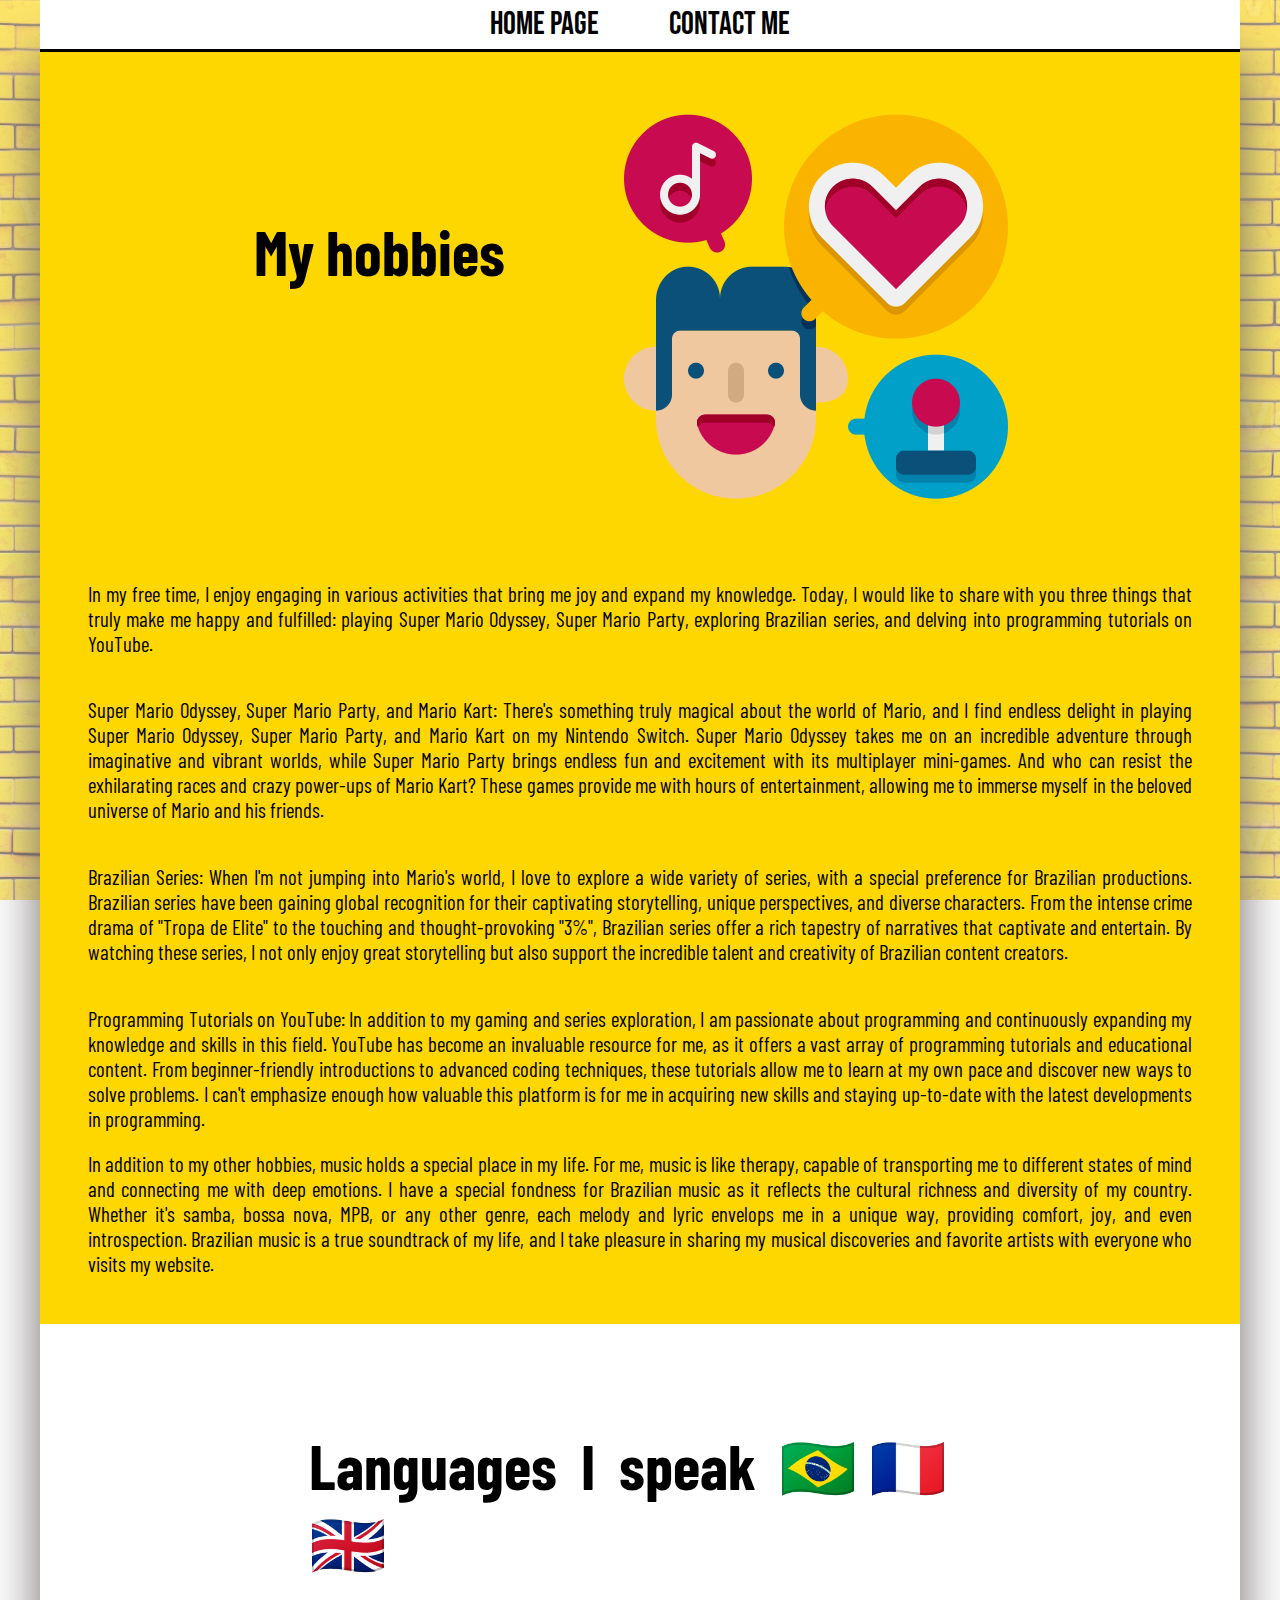
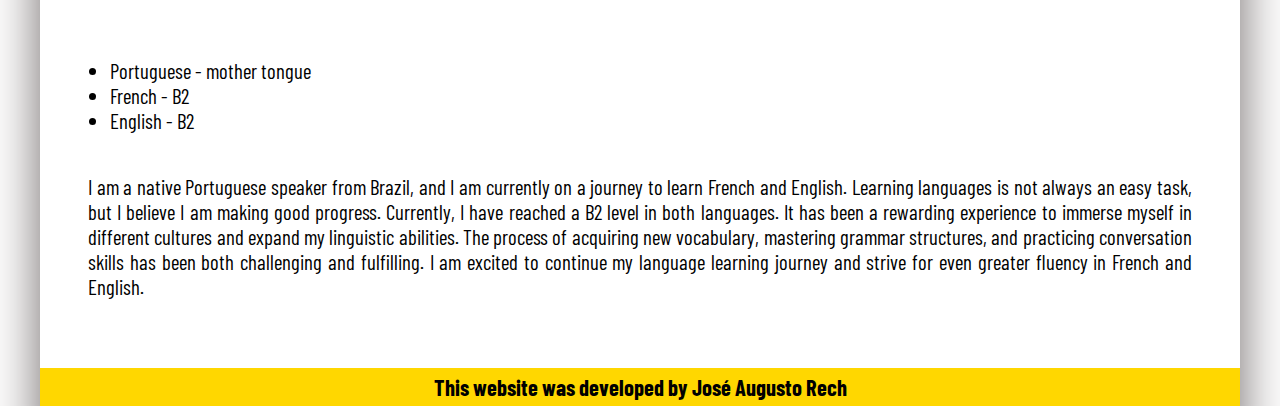
<file: more.html>
<!DOCTYPE html>
<html lang="en">
<head>
    <meta charset="UTF-8">
    <meta http-equiv="X-UA-Compatible" content="IE=edge">
    <meta name="viewport" content="width=device-width, initial-scale=1.0">
    <title>More about me</title>
    <link rel="stylesheet" href="style/style.css">
</head>
<body>
    <div class="allcontent">

        <nav>
            <a href="index.html">Home page</a>
            <a href="contact.html">Contact me</a>
        </nav>

        <div class="hobbies">

            <h3>My hobbies</h3>
            <img src=Images/hobbies.png alt="hobbies">

            <p>In my free time, I enjoy engaging in various activities that bring me joy and expand my knowledge. Today, I would like to share with you three things that truly make me happy and fulfilled: playing Super Mario Odyssey, Super Mario Party, exploring Brazilian series, and delving into programming tutorials on YouTube.</p>

            <p>Super Mario Odyssey, Super Mario Party, and Mario Kart:
            There's something truly magical about the world of Mario, and I find endless delight in playing Super Mario Odyssey, Super Mario Party, and Mario Kart on my Nintendo Switch. Super Mario Odyssey takes me on an incredible adventure through imaginative and vibrant worlds, while Super Mario Party brings endless fun and excitement with its multiplayer mini-games. And who can resist the exhilarating races and crazy power-ups of Mario Kart? These games provide me with hours of entertainment, allowing me to immerse myself in the beloved universe of Mario and his friends.</p>

            <p>Brazilian Series:
            When I'm not jumping into Mario's world, I love to explore a wide variety of series, with a special preference for Brazilian productions. Brazilian series have been gaining global recognition for their captivating storytelling, unique perspectives, and diverse characters. From the intense crime drama of "Tropa de Elite" to the touching and thought-provoking "3%", Brazilian series offer a rich tapestry of narratives that captivate and entertain. By watching these series, I not only enjoy great storytelling but also support the incredible talent and creativity of Brazilian content creators.</p>

            <p>Programming Tutorials on YouTube:
            In addition to my gaming and series exploration, I am passionate about programming and continuously expanding my knowledge and skills in this field. YouTube has become an invaluable resource for me, as it offers a vast array of programming tutorials and educational content. From beginner-friendly introductions to advanced coding techniques, these tutorials allow me to learn at my own pace and discover new ways to solve problems. I can't emphasize enough how valuable this platform is for me in acquiring new skills and staying up-to-date with the latest developments in programming.</p>

            In addition to my other hobbies, music holds a special place in my life. For me, music is like therapy, capable of transporting me to different states of mind and connecting me with deep emotions. I have a special fondness for Brazilian music as it reflects the cultural richness and diversity of my country. Whether it's samba, bossa nova, MPB, or any other genre, each melody and lyric envelops me in a unique way, providing comfort, joy, and even introspection. Brazilian music is a true soundtrack of my life, and I take pleasure in sharing my musical discoveries and favorite artists with everyone who visits my website.

        </div>

        <div class="languages">

            <h3>Languages I speak 🇧🇷🇫🇷🇬🇧</h3>

            <ul>
                <li>Portuguese - mother tongue</li>
                <li>French - B2</li>
                <li>English - B2</li>
            </ul>

            <p>I am a native Portuguese speaker from Brazil, and I am currently on a journey to learn French and English. Learning languages is not always an easy task, but I believe I am making good progress. Currently, I have reached a B2 level in both languages. It has been a rewarding experience to immerse myself in different cultures and expand my linguistic abilities. The process of acquiring new vocabulary, mastering grammar structures, and practicing conversation skills has been both challenging and fulfilling. I am excited to continue my language learning journey and strive for even greater fluency in French and English.</p>

        </div>

        <footer id="footer2">
            <h3>This website was developed by José Augusto Rech</h3>
        </footer>

    </div>
</body>
</html>
</file>
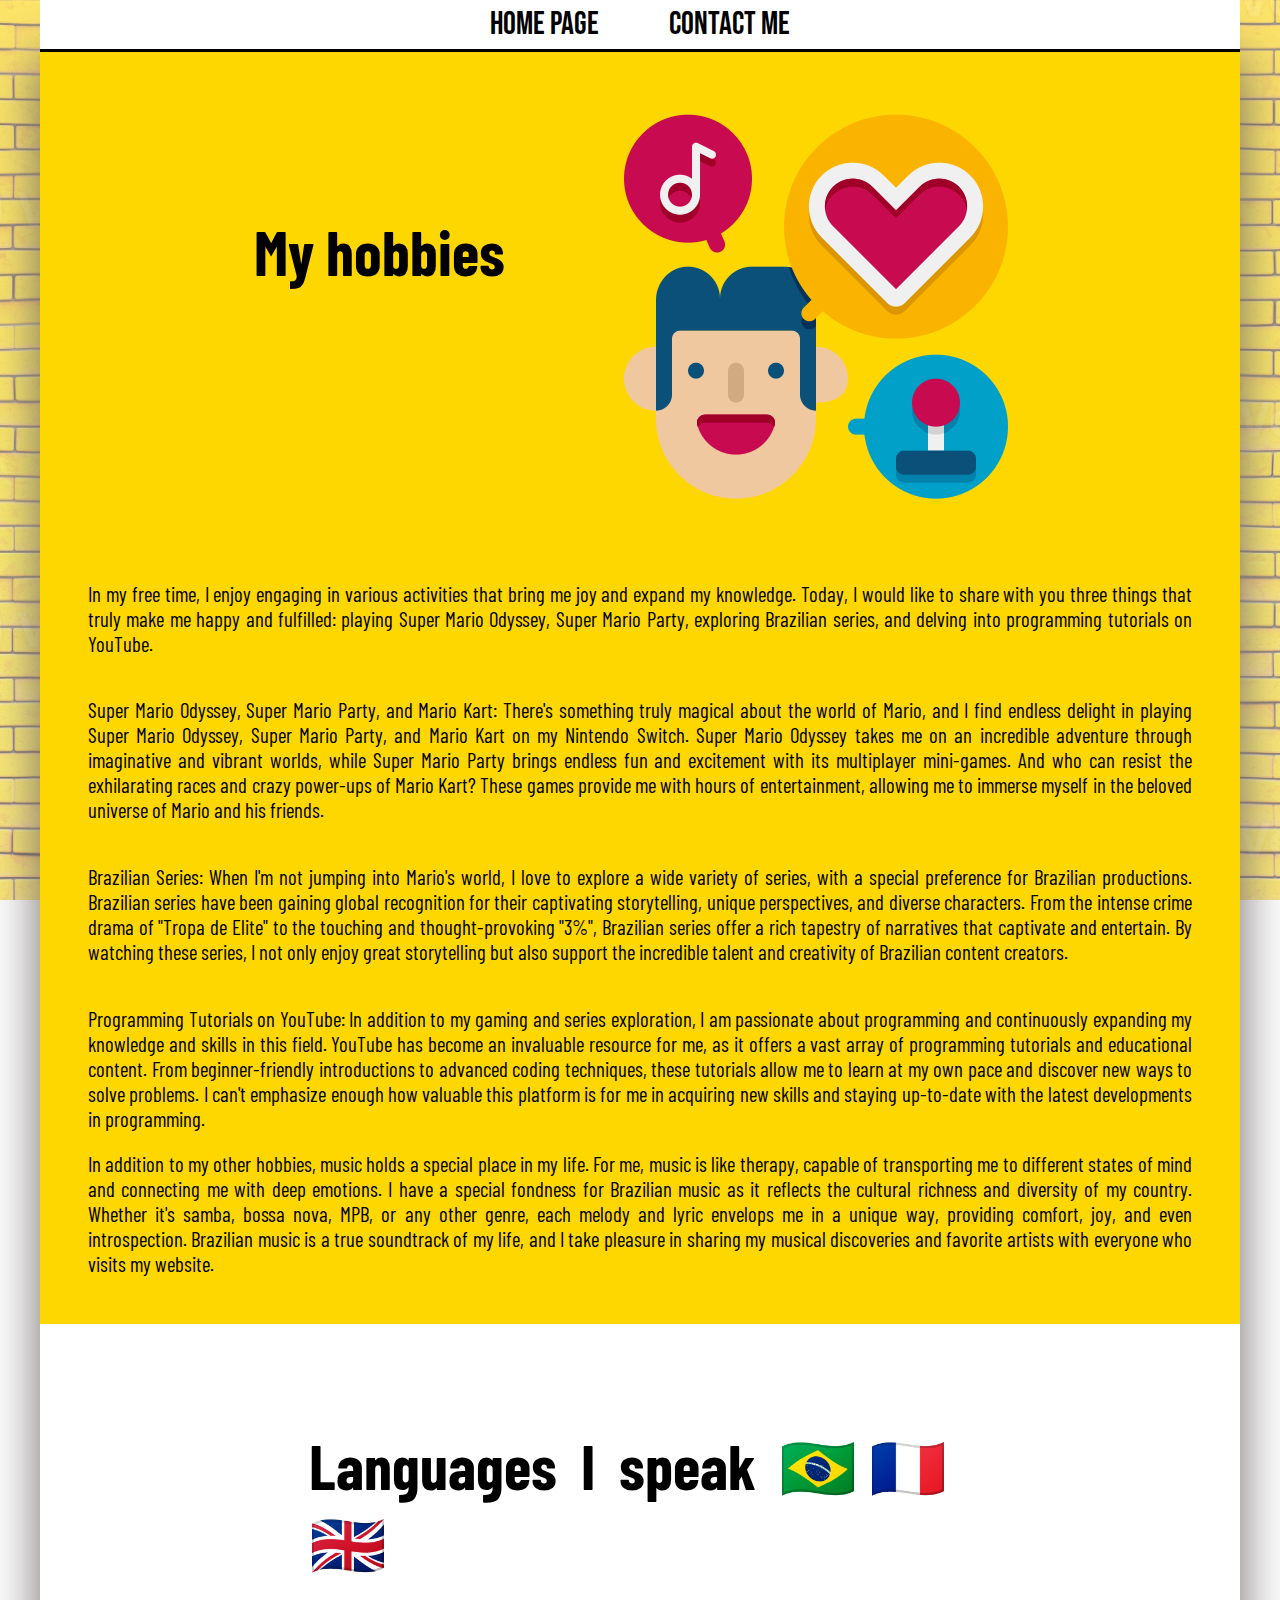
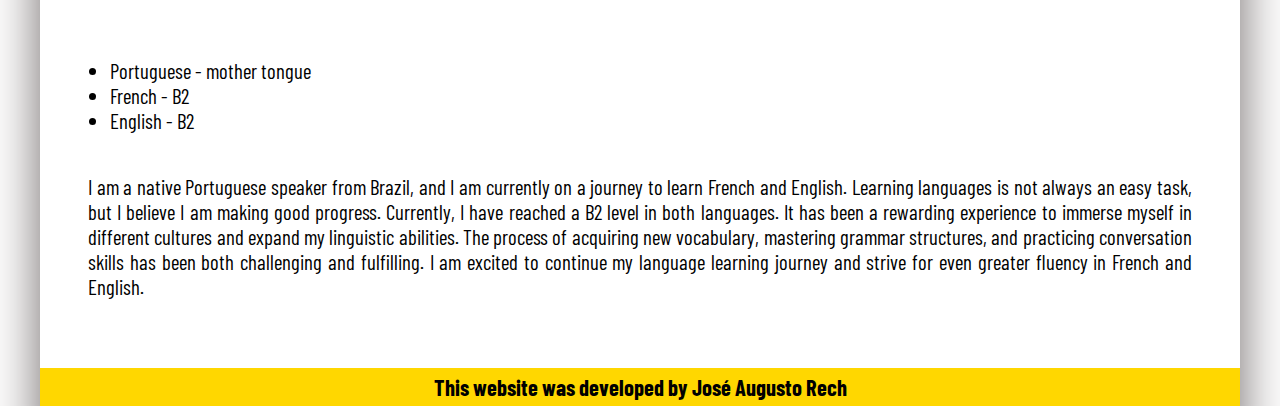
<file: Portfolio-project/more.html>
<!DOCTYPE html>
<html lang="en">
<head>
    <meta charset="UTF-8">
    <meta http-equiv="X-UA-Compatible" content="IE=edge">
    <meta name="viewport" content="width=device-width, initial-scale=1.0">
    <title>More about me</title>
    <link rel="stylesheet" href="style/style.css">
</head>
<body>
    <div class="allcontent">

        <nav>
            <a href="index.html">Home page</a>
            <a href="contact.html">Contact me</a>
        </nav>

        <div class="hobbies">

            <h3>My hobbies</h3>
            <img src="/Images/hobbies.png" alt="">

            <p>In my free time, I enjoy engaging in various activities that bring me joy and expand my knowledge. Today, I would like to share with you three things that truly make me happy and fulfilled: playing Super Mario Odyssey, Super Mario Party, exploring Brazilian series, and delving into programming tutorials on YouTube.</p>

            <p>Super Mario Odyssey, Super Mario Party, and Mario Kart:
            There's something truly magical about the world of Mario, and I find endless delight in playing Super Mario Odyssey, Super Mario Party, and Mario Kart on my Nintendo Switch. Super Mario Odyssey takes me on an incredible adventure through imaginative and vibrant worlds, while Super Mario Party brings endless fun and excitement with its multiplayer mini-games. And who can resist the exhilarating races and crazy power-ups of Mario Kart? These games provide me with hours of entertainment, allowing me to immerse myself in the beloved universe of Mario and his friends.</p>

            <p>Brazilian Series:
            When I'm not jumping into Mario's world, I love to explore a wide variety of series, with a special preference for Brazilian productions. Brazilian series have been gaining global recognition for their captivating storytelling, unique perspectives, and diverse characters. From the intense crime drama of "Tropa de Elite" to the touching and thought-provoking "3%", Brazilian series offer a rich tapestry of narratives that captivate and entertain. By watching these series, I not only enjoy great storytelling but also support the incredible talent and creativity of Brazilian content creators.</p>

            <p>Programming Tutorials on YouTube:
            In addition to my gaming and series exploration, I am passionate about programming and continuously expanding my knowledge and skills in this field. YouTube has become an invaluable resource for me, as it offers a vast array of programming tutorials and educational content. From beginner-friendly introductions to advanced coding techniques, these tutorials allow me to learn at my own pace and discover new ways to solve problems. I can't emphasize enough how valuable this platform is for me in acquiring new skills and staying up-to-date with the latest developments in programming.</p>

            In addition to my other hobbies, music holds a special place in my life. For me, music is like therapy, capable of transporting me to different states of mind and connecting me with deep emotions. I have a special fondness for Brazilian music as it reflects the cultural richness and diversity of my country. Whether it's samba, bossa nova, MPB, or any other genre, each melody and lyric envelops me in a unique way, providing comfort, joy, and even introspection. Brazilian music is a true soundtrack of my life, and I take pleasure in sharing my musical discoveries and favorite artists with everyone who visits my website.

        </div>

        <div class="languages">

            <h3>Languages I speak 🇧🇷🇫🇷🇬🇧</h3>

            <ul>
                <li>Portuguese - mother tongue</li>
                <li>French - B2</li>
                <li>English - B2</li>
            </ul>

            <p>I am a native Portuguese speaker from Brazil, and I am currently on a journey to learn French and English. Learning languages is not always an easy task, but I believe I am making good progress. Currently, I have reached a B2 level in both languages. It has been a rewarding experience to immerse myself in different cultures and expand my linguistic abilities. The process of acquiring new vocabulary, mastering grammar structures, and practicing conversation skills has been both challenging and fulfilling. I am excited to continue my language learning journey and strive for even greater fluency in French and English.</p>

        </div>

        <footer id="footer2">
            <h3>This website was developed by José Augusto Rech</h3>
        </footer>

    </div>
</body>
</html>
</file>
<file: style/style.css>
@import url('https://fonts.googleapis.com/css2?family=Bebas+Neue&family=Twinkle+Star&display=swap');

@import url('https://fonts.googleapis.com/css2?family=Barlow+Condensed:wght@100&display=swap');

body{
    margin: 0;
    height: 100%;
    position: relative;
}

html{
    height: 100%;
    scroll-behavior: smooth;
}

/* =============from Youtube tutorial and chatGPT================ */
body::before{
    content: "";
    display: block;
    position:fixed;
    top: 0;
    left: 0;
    width: 100%;
    height: 100%;
    background-image: url(../Images/yellowwall.jpeg);
    background-size: cover;
    background-position: center;
    opacity: 0.6;
    z-index: -1;
    }

.allcontent{
    max-width: 1200px;
    min-width: 1200px;
    margin: 0 auto;
    box-shadow: 0px 55px 50px rgb(110, 103, 103) ;

}

/* ======================================nav======================= */

nav{
    background-color: white;
    font-family: 'Bebas Neue', sans-serif;
    font-size: 2em;
    text-align: center;
    padding-top: 5px;
    padding-bottom: 5px;
    position: fixed;
    top: 0;
    width:1200px;
    border-bottom: solid;
    z-index: 1;
}

nav a{
    padding: 0.6% 2.7%;
    text-decoration: none;
    color: black;
}

nav a:hover{
    padding: 0.6% 2.7%;
    text-decoration:underline;
    color: black;
    background-color: gold;
}

/* =========================header============================= */

header{
    display: flex;
    background-color: gold;
    font-family: 'Bebas Neue', sans-serif;
    font-size: 2.5em;
    max-height: 410px;
    padding-top: 15%;
    margin-bottom: 0%;  
    
}

.name{
    flex-basis: 55%;
    padding-left: 5%;
    text-align: center;
}

.name h1{
    background-color: white;
    border-style: solid;
}

.persimage{
    flex-basis: 40%;
    padding-right: 4%;
}

.persimage img{
    width: 100%;
    height: 100%;
    padding-bottom: 0;
}


/* ==================about me=================================== */

.aboutme{
    background-color: white;
    font-family: 'Barlow Condensed', sans-serif;
    font-size: 1.3em;
    display: flex;
    flex-flow: row wrap;
}

.aboutme p{
    text-align: justify;
}

.aboutme h2{
    text-align: center;
    font-size: 2.5em;
}

.origem{
    flex-basis: 51%;
    padding: 0 2% 0 4%;
}

.flags{
    flex-basis: 35%;
    margin: 2%;
}
.brazil{
    margin-bottom: 25%;
    margin-top: 45%;
}

.brazil img{
    width: 100%;
    border-radius: 5%;
    border-style: solid;
    box-shadow: 0px 55px 50px rgb(110, 103, 103) ;
    opacity: 0.4;
}

.brazil img:hover{
    opacity: 1;
}

.luxembourg img{
    width: 100%;
    border-radius: 5%;
    border-style: solid;
    box-shadow: 0px 55px 50px rgb(110, 103, 103) ;
    opacity: 0.4;
}

.luxembourg img:hover{
    opacity: 1;
}

/* ==============================tips============================= */

.tips{
    display: flex;
    flex-flow: row wrap;
    background-color: gold;
    padding: 4%;
}

.tips h1{
    text-align: center;
    margin-left: 7%;
}

.html{
    flex-basis: 45%;
    text-align: justify;
    margin-right: 6%;

}

.html img{
    width: 30%;
    margin-left: 35%;
}

.css{
    flex-basis: 45%;
    text-align: justify;
}

.css img{
    width: 21.5%;
    margin-left: 39%;
}

/* =============Comptabilite=================== */

.cont{
    background-color: white;
    font-family: 'Barlow Condensed', sans-serif;
    font-size: 1.3em;
    display: flex;
    flex-flow: row wrap;
    padding: 4%;
}

.icms{
    flex-basis: 13%;
    margin-right: 0.5%; 
    margin-left: 0.5%;
    text-align: justify;
    border-style: solid;
    padding: 0.9%;
    background-color: rgb(255, 245, 188);
    border-radius: 8px;
}

.iss{
    flex-basis: 13%;
    margin-right: 0.5%; 
    text-align: justify;
    border-style: solid;
    padding: 0.9%;
    background-color: rgb(255, 245, 188);
    border-radius: 8px;
}

.piscofins{
    flex-basis: 13%;
    margin-right: 0.5%; 
    text-align: justify;
    border-style: solid;
    padding: 0.9%;
    background-color: rgb(255, 245, 188);
    border-radius: 8px;
}

.ipi{
    flex-basis: 13%;
    margin-right: 0.5%; 
    text-align: justify;
    border-style: solid;
    padding: 0.9%;
    background-color: rgb(255, 245, 188);
    border-radius: 8px;
}

.irpj{
    flex-basis: 13%;
    margin-right: 0.5%; 
    text-align: justify;
    border-style: solid;
    padding: 0.9%;
    background-color: rgb(255, 245, 188);
    border-radius: 8px;
}

.csll{
    flex-basis: 13%; 
    text-align: justify;
    border-style: solid;
    padding: 0.9%;
    background-color: rgb(255, 245, 188);
    border-radius: 8px;
}

/* =================education=========== */

.education{
    background-color: gold;
    font-family: 'Barlow Condensed', sans-serif;
    font-size: 1.3em;
    display: flex;
    flex-flow: row wrap;
    padding: 4%;
}

.education h1{
    width: 100%;
    text-align: center;
    margin-bottom: 7%;
}

.lllc , .apex , .uninter , .uniasselvi , .univali{
    flex-basis: 100%;
    padding: 2%;
    /* border: solid; */
    margin-bottom: 2%;
    border-radius: 8px;
    margin: 2% 20%;
    box-shadow: 15px 10px 35px rgb(85, 70, 0);
}

.lllc:hover{
    background-color: rgb(255, 245, 188);
}

.apex:hover{
    background-color: rgb(255, 245, 188);
}

.uninter:hover{
    background-color: rgb(255, 245, 188);
}

.uniasselvi:hover{
    background-color: rgb(255, 245, 188);
}

.univali:hover{
    background-color: rgb(255, 245, 188);
}

/* =============footer================================= */

footer{
    background-color: white;
    font-family: 'Barlow Condensed', sans-serif;
    font-size: 1.2em;
    margin: 0;
}

footer h3{
    margin: 0;
    text-align: center;
    padding: 0.5%;
}


/* ==========2nd page - Contact me====================== */

.contactform{
    font-family: 'Barlow Condensed', sans-serif;
    font-size: 1.3em;
    background-color: gold;
    padding: 4%;
    padding-bottom: 13%;
}

.contactform h2{
    font-size: 2.5em;
    text-align: center;
    padding-bottom: 5%;
}

.form{
    background-color: white;
    padding-top: 5%;
    text-align:center;
    font-family: 'Barlow Condensed', sans-serif;
    font-size: 1.3em;
    padding-bottom: 3%;
}

.form h3{
    margin: 5px;
}

#footer2{
    background-color: gold;
}

/* ========================3rd page==================== */

.hobbies{
    background-color: gold;
    font-family: 'Barlow Condensed', sans-serif;
    font-size: 1.3em;
    display: flex;
    flex-flow: row wrap;
    padding: 4%;
    text-align: justify;
}

.hobbies h3{
    font-size: 3em;
    margin: 15% 5% 15% 15%;
}

.languages{
    background-color: white;
    font-family: 'Barlow Condensed', sans-serif;
    font-size: 1.3em;
    display: flex;
    flex-flow: row wrap;
    padding: 4%;
    text-align: justify;
}

.languages h3{
    font-size: 3em;
    margin: 5% 20%;
}

.languages ul{
    padding-left: 2%;
}
</file>
<file: Portfolio-project/style/style.css>
@import url('https://fonts.googleapis.com/css2?family=Bebas+Neue&family=Twinkle+Star&display=swap');

@import url('https://fonts.googleapis.com/css2?family=Barlow+Condensed:wght@100&display=swap');

body{
    margin: 0;
    height: 100%;
    position: relative;
}

html{
    height: 100%;
    scroll-behavior: smooth;
}

/* =============from Youtube tutorial and chatGPT================ */
body::before{
    content: "";
    display: block;
    position:fixed;
    top: 0;
    left: 0;
    width: 100%;
    height: 100%;
    background-image: url(../Images/yellowwall.jpeg);
    background-size: cover;
    background-position: center;
    opacity: 0.6;
    z-index: -1;
    }

.allcontent{
    max-width: 1200px;
    min-width: 1200px;
    margin: 0 auto;
    box-shadow: 0px 55px 50px rgb(110, 103, 103) ;

}

/* ======================================nav======================= */

nav{
    background-color: white;
    font-family: 'Bebas Neue', sans-serif;
    font-size: 2em;
    text-align: center;
    padding-top: 5px;
    padding-bottom: 5px;
    position: fixed;
    top: 0;
    width:1200px;
    border-bottom: solid;
    z-index: 1;
}

nav a{
    padding: 0.6% 2.7%;
    text-decoration: none;
    color: black;
}

nav a:hover{
    padding: 0.6% 2.7%;
    text-decoration:underline;
    color: black;
    background-color: gold;
}

/* =========================header============================= */

header{
    display: flex;
    background-color: gold;
    font-family: 'Bebas Neue', sans-serif;
    font-size: 2.5em;
    max-height: 410px;
    padding-top: 15%;
    margin-bottom: 0%;  
    
}

.name{
    flex-basis: 55%;
    padding-left: 5%;
    text-align: center;
}

.name h1{
    background-color: white;
    border-style: solid;
}

.persimage{
    flex-basis: 40%;
    padding-right: 4%;
}

.persimage img{
    width: 100%;
    height: 100%;
    padding-bottom: 0;
}


/* ==================about me=================================== */

.aboutme{
    background-color: white;
    font-family: 'Barlow Condensed', sans-serif;
    font-size: 1.3em;
    display: flex;
    flex-flow: row wrap;
}

.aboutme p{
    text-align: justify;
}

.aboutme h2{
    text-align: center;
    font-size: 2.5em;
}

.origem{
    flex-basis: 51%;
    padding: 0 2% 0 4%;
}

.flags{
    flex-basis: 35%;
    margin: 2%;
}
.brazil{
    margin-bottom: 25%;
    margin-top: 45%;
}

.brazil img{
    width: 100%;
    border-radius: 5%;
    border-style: solid;
    box-shadow: 0px 55px 50px rgb(110, 103, 103) ;
    opacity: 0.4;
}

.brazil img:hover{
    opacity: 1;
}

.luxembourg img{
    width: 100%;
    border-radius: 5%;
    border-style: solid;
    box-shadow: 0px 55px 50px rgb(110, 103, 103) ;
    opacity: 0.4;
}

.luxembourg img:hover{
    opacity: 1;
}

/* ==============================tips============================= */

.tips{
    display: flex;
    flex-flow: row wrap;
    background-color: gold;
    padding: 4%;
}

.tips h1{
    text-align: center;
    margin-left: 7%;
}

.html{
    flex-basis: 45%;
    text-align: justify;
    margin-right: 6%;

}

.html img{
    width: 30%;
    margin-left: 35%;
}

.css{
    flex-basis: 45%;
    text-align: justify;
}

.css img{
    width: 21.5%;
    margin-left: 39%;
}

/* =============Comptabilite=================== */

.cont{
    background-color: white;
    font-family: 'Barlow Condensed', sans-serif;
    font-size: 1.3em;
    display: flex;
    flex-flow: row wrap;
    padding: 4%;
}

.icms{
    flex-basis: 13%;
    margin-right: 0.5%; 
    margin-left: 0.5%;
    text-align: justify;
    border-style: solid;
    padding: 0.9%;
    background-color: rgb(255, 245, 188);
    border-radius: 8px;
}

.iss{
    flex-basis: 13%;
    margin-right: 0.5%; 
    text-align: justify;
    border-style: solid;
    padding: 0.9%;
    background-color: rgb(255, 245, 188);
    border-radius: 8px;
}

.piscofins{
    flex-basis: 13%;
    margin-right: 0.5%; 
    text-align: justify;
    border-style: solid;
    padding: 0.9%;
    background-color: rgb(255, 245, 188);
    border-radius: 8px;
}

.ipi{
    flex-basis: 13%;
    margin-right: 0.5%; 
    text-align: justify;
    border-style: solid;
    padding: 0.9%;
    background-color: rgb(255, 245, 188);
    border-radius: 8px;
}

.irpj{
    flex-basis: 13%;
    margin-right: 0.5%; 
    text-align: justify;
    border-style: solid;
    padding: 0.9%;
    background-color: rgb(255, 245, 188);
    border-radius: 8px;
}

.csll{
    flex-basis: 13%; 
    text-align: justify;
    border-style: solid;
    padding: 0.9%;
    background-color: rgb(255, 245, 188);
    border-radius: 8px;
}

/* =================education=========== */

.education{
    background-color: gold;
    font-family: 'Barlow Condensed', sans-serif;
    font-size: 1.3em;
    display: flex;
    flex-flow: row wrap;
    padding: 4%;
}

.education h1{
    width: 100%;
    text-align: center;
    margin-bottom: 7%;
}

.lllc , .apex , .uninter , .uniasselvi , .univali{
    flex-basis: 100%;
    padding: 2%;
    /* border: solid; */
    margin-bottom: 2%;
    border-radius: 8px;
    margin: 2% 20%;
    box-shadow: 15px 10px 35px rgb(85, 70, 0);
}

.lllc:hover{
    background-color: rgb(255, 245, 188);
}

.apex:hover{
    background-color: rgb(255, 245, 188);
}

.uninter:hover{
    background-color: rgb(255, 245, 188);
}

.uniasselvi:hover{
    background-color: rgb(255, 245, 188);
}

.univali:hover{
    background-color: rgb(255, 245, 188);
}

/* =============footer================================= */

footer{
    background-color: white;
    font-family: 'Barlow Condensed', sans-serif;
    font-size: 1.2em;
    margin: 0;
}

footer h3{
    margin: 0;
    text-align: center;
    padding: 0.5%;
}


/* ==========2nd page - Contact me====================== */

.contactform{
    font-family: 'Barlow Condensed', sans-serif;
    font-size: 1.3em;
    background-color: gold;
    padding: 4%;
    padding-bottom: 13%;
}

.contactform h2{
    font-size: 2.5em;
    text-align: center;
    padding-bottom: 5%;
}

.form{
    background-color: white;
    padding-top: 5%;
    text-align:center;
    font-family: 'Barlow Condensed', sans-serif;
    font-size: 1.3em;
    padding-bottom: 3%;
}

.form h3{
    margin: 5px;
}

#footer2{
    background-color: gold;
}

/* ========================3rd page==================== */

.hobbies{
    background-color: gold;
    font-family: 'Barlow Condensed', sans-serif;
    font-size: 1.3em;
    display: flex;
    flex-flow: row wrap;
    padding: 4%;
    text-align: justify;
}

.hobbies h3{
    font-size: 3em;
    margin: 15% 5% 15% 15%;
}

.languages{
    background-color: white;
    font-family: 'Barlow Condensed', sans-serif;
    font-size: 1.3em;
    display: flex;
    flex-flow: row wrap;
    padding: 4%;
    text-align: justify;
}

.languages h3{
    font-size: 3em;
    margin: 5% 20%;
}

.languages ul{
    padding-left: 2%;
}
</file>
